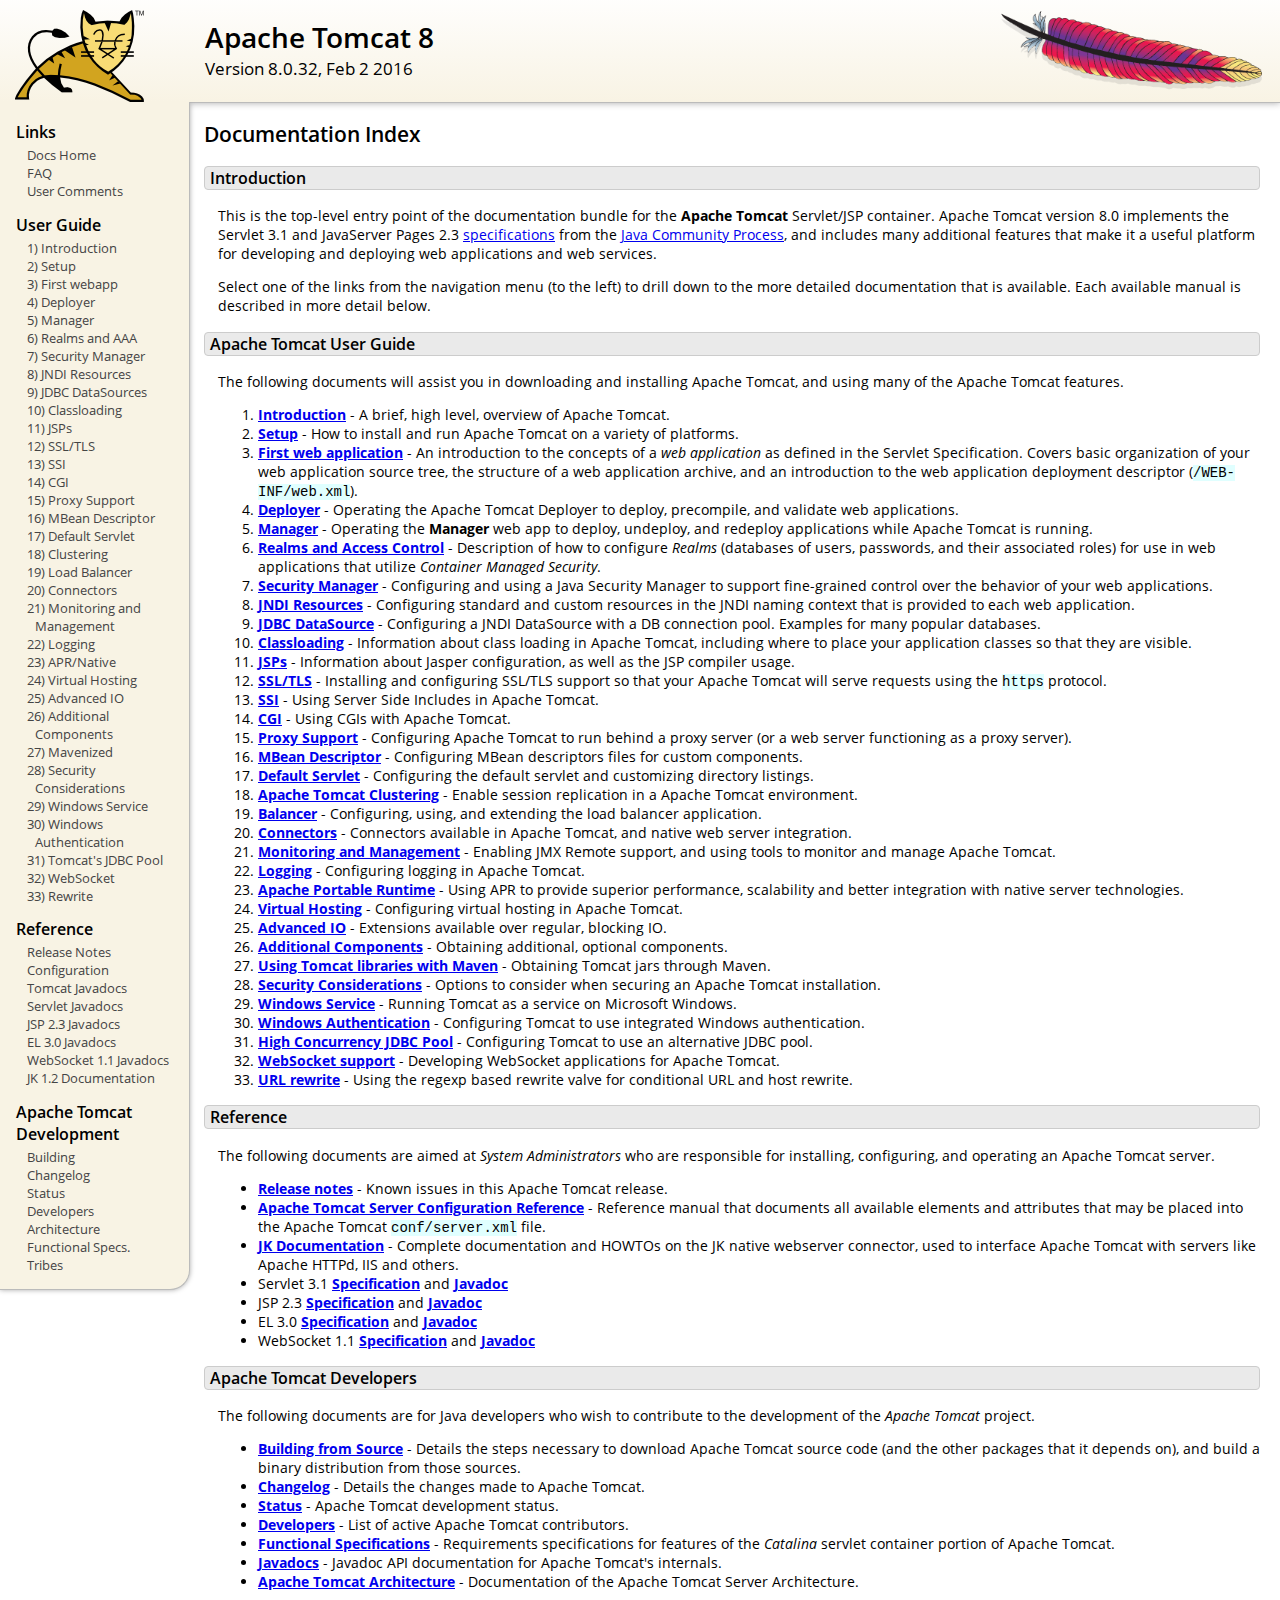
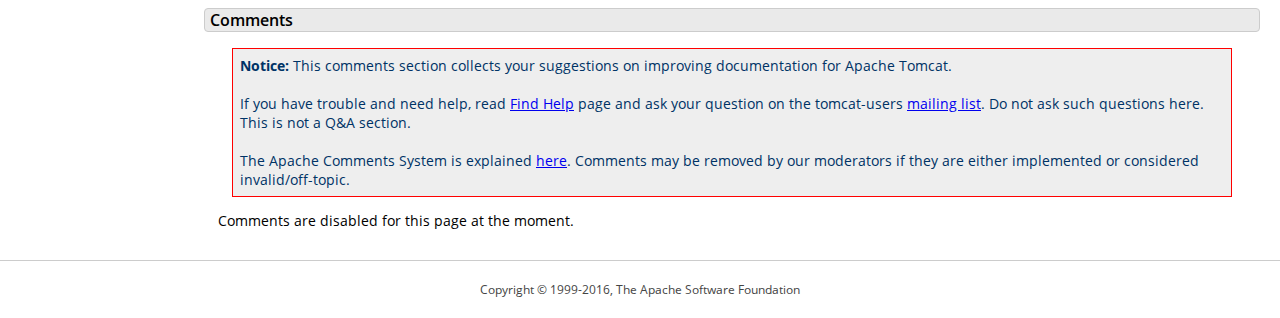
<file: webapps/docs/index.html>
<!DOCTYPE html SYSTEM "about:legacy-compat">
<html lang="en"><head><META http-equiv="Content-Type" content="text/html; charset=UTF-8"><link href="./images/docs-stylesheet.css" rel="stylesheet" type="text/css"><title>Apache Tomcat 8 (8.0.32) - Documentation Index</title><meta name="author" content="Craig R. McClanahan"><meta name="author" content="Remy Maucherat"><meta name="author" content="Yoav Shapira"><script type="application/javascript" data-comments-identifier="tomcat-8.0-doc/index">
    "use strict"; // Enable strict mode

    (function() {
      var thisScript = document.currentScript;
      if (!thisScript) { // Workaround for IE <= 11
        var scripts = document.getElementsByTagName("script");
        thisScript = scripts[scripts.length - 1];
      }
      document.addEventListener("DOMContentLoaded", (function() {
        var commentsDiv = document.getElementById("comments_thread");
        var commentsShortname = "tomcat";
        var commentsIdentifier = "http://tomcat.apache.org/" +
          thisScript.getAttribute("data-comments-identifier") + ".html";

        (function(w, d) {
          if (w.location.hostname.toLowerCase() == "tomcat.apache.org") {
            var s = d.createElement("script");
            s.type = "application/javascript";
            s.async = true;
            s.src = "https://comments.apache.org/show_comments.lua?site=" +
              encodeURIComponent(commentsShortname) +
              "&page=" + encodeURIComponent(commentsIdentifier);
            d.head.appendChild(s);
          } else {
            commentsDiv.appendChild(d.createTextNode("Comments are disabled for this page at the moment."));
          }
        })(window, document);
      }), false);
    })();
  </script></head><body><div id="wrapper"><header><div id="header"><div><div><div class="logo noPrint"><a href="http://tomcat.apache.org/"><img alt="Tomcat Home" src="./images/tomcat.png"></a></div><div style="height: 1px;"></div><div class="asfLogo noPrint"><a href="http://www.apache.org/" target="_blank"><img src="./images/asf-feather.png" alt="The Apache Software Foundation" style="width: 266px; height: 83px;"></a></div><h1>Apache Tomcat 8</h1><div class="versionInfo">
          Version 8.0.32,
          <time datetime="2016-02-02">Feb 2 2016</time></div><div style="height: 1px;"></div><div style="clear: left;"></div></div></div></div></header><div id="middle"><div><div id="mainLeft" class="noprint"><div><nav><div><h2>Links</h2><ul><li><a href="index.html">Docs Home</a></li><li><a href="http://wiki.apache.org/tomcat/FAQ">FAQ</a></li><li><a href="#comments_section">User Comments</a></li></ul></div><div><h2>User Guide</h2><ul><li><a href="introduction.html">1) Introduction</a></li><li><a href="setup.html">2) Setup</a></li><li><a href="appdev/index.html">3) First webapp</a></li><li><a href="deployer-howto.html">4) Deployer</a></li><li><a href="manager-howto.html">5) Manager</a></li><li><a href="realm-howto.html">6) Realms and AAA</a></li><li><a href="security-manager-howto.html">7) Security Manager</a></li><li><a href="jndi-resources-howto.html">8) JNDI Resources</a></li><li><a href="jndi-datasource-examples-howto.html">9) JDBC DataSources</a></li><li><a href="class-loader-howto.html">10) Classloading</a></li><li><a href="jasper-howto.html">11) JSPs</a></li><li><a href="ssl-howto.html">12) SSL/TLS</a></li><li><a href="ssi-howto.html">13) SSI</a></li><li><a href="cgi-howto.html">14) CGI</a></li><li><a href="proxy-howto.html">15) Proxy Support</a></li><li><a href="mbeans-descriptor-howto.html">16) MBean Descriptor</a></li><li><a href="default-servlet.html">17) Default Servlet</a></li><li><a href="cluster-howto.html">18) Clustering</a></li><li><a href="balancer-howto.html">19) Load Balancer</a></li><li><a href="connectors.html">20) Connectors</a></li><li><a href="monitoring.html">21) Monitoring and Management</a></li><li><a href="logging.html">22) Logging</a></li><li><a href="apr.html">23) APR/Native</a></li><li><a href="virtual-hosting-howto.html">24) Virtual Hosting</a></li><li><a href="aio.html">25) Advanced IO</a></li><li><a href="extras.html">26) Additional Components</a></li><li><a href="maven-jars.html">27) Mavenized</a></li><li><a href="security-howto.html">28) Security Considerations</a></li><li><a href="windows-service-howto.html">29) Windows Service</a></li><li><a href="windows-auth-howto.html">30) Windows Authentication</a></li><li><a href="jdbc-pool.html">31) Tomcat's JDBC Pool</a></li><li><a href="web-socket-howto.html">32) WebSocket</a></li><li><a href="rewrite.html">33) Rewrite</a></li></ul></div><div><h2>Reference</h2><ul><li><a href="RELEASE-NOTES.txt">Release Notes</a></li><li><a href="config/index.html">Configuration</a></li><li><a href="api/index.html">Tomcat Javadocs</a></li><li><a href="servletapi/index.html">Servlet Javadocs</a></li><li><a href="jspapi/index.html">JSP 2.3 Javadocs</a></li><li><a href="elapi/index.html">EL 3.0 Javadocs</a></li><li><a href="websocketapi/index.html">WebSocket 1.1 Javadocs</a></li><li><a href="http://tomcat.apache.org/connectors-doc/">JK 1.2 Documentation</a></li></ul></div><div><h2>Apache Tomcat Development</h2><ul><li><a href="building.html">Building</a></li><li><a href="changelog.html">Changelog</a></li><li><a href="http://wiki.apache.org/tomcat/TomcatVersions">Status</a></li><li><a href="developers.html">Developers</a></li><li><a href="architecture/index.html">Architecture</a></li><li><a href="funcspecs/index.html">Functional Specs.</a></li><li><a href="tribes/introduction.html">Tribes</a></li></ul></div></nav></div></div><div id="mainRight"><div id="content"><h2>Documentation Index</h2><h3 id="Introduction">Introduction</h3><div class="text">

<p>This is the top-level entry point of the documentation bundle for the
<strong>Apache Tomcat</strong> Servlet/JSP container.  Apache Tomcat version
8.0 implements the Servlet 3.1 and JavaServer Pages 2.3
<a href="http://wiki.apache.org/tomcat/Specifications">specifications</a> from the
<a href="http://www.jcp.org">Java Community Process</a>, and includes many
additional features that make it a useful platform for developing and deploying
web applications and web services.</p>

<p>Select one of the links from the navigation menu (to the left) to drill
down to the more detailed documentation that is available.  Each available
manual is described in more detail below.</p>

</div><h3 id="Apache_Tomcat_User_Guide">Apache Tomcat User Guide</h3><div class="text">

<p>The following documents will assist you in downloading and installing
Apache Tomcat, and using many of the Apache Tomcat features.</p>

<ol>
<li><a href="introduction.html"><strong>Introduction</strong></a> - A
    brief, high level, overview of Apache Tomcat.</li>
<li><a href="setup.html"><strong>Setup</strong></a> - How to install and run
    Apache Tomcat on a variety of platforms.</li>
<li><a href="appdev/index.html"><strong>First web application</strong></a>
    - An introduction to the concepts of a <em>web application</em> as defined
    in the Servlet Specification.  Covers basic organization of your web application
    source tree, the structure of a web application archive, and an
    introduction to the web application deployment descriptor
    (<code>/WEB-INF/web.xml</code>).</li>
<li><a href="deployer-howto.html"><strong>Deployer</strong></a> -
    Operating the Apache Tomcat Deployer to deploy, precompile, and validate web
    applications.</li>
<li><a href="manager-howto.html"><strong>Manager</strong></a> -
    Operating the <strong>Manager</strong> web app to deploy, undeploy, and
    redeploy applications while Apache Tomcat is running.</li>
<li><a href="realm-howto.html"><strong>Realms and Access Control</strong></a>
    - Description of how to configure <em>Realms</em> (databases of users,
    passwords, and their associated roles) for use in web applications that
    utilize <em>Container Managed Security</em>.</li>
<li><a href="security-manager-howto.html"><strong>Security Manager</strong></a>
    - Configuring and using a Java Security Manager to
    support fine-grained control over the behavior of your web applications.
    </li>
<li><a href="jndi-resources-howto.html"><strong>JNDI Resources</strong></a>
    - Configuring standard and custom resources in the JNDI naming context
    that is provided to each web application.</li>
<li><a href="jndi-datasource-examples-howto.html">
    <strong>JDBC DataSource</strong></a>
    - Configuring a JNDI DataSource with a DB connection pool.
    Examples for many popular databases.</li>
<li><a href="class-loader-howto.html"><strong>Classloading</strong></a>
    - Information about class loading in Apache Tomcat, including where to place
    your application classes so that they are visible.</li>
<li><a href="jasper-howto.html"><strong>JSPs</strong></a>
    - Information about Jasper configuration, as well as the JSP compiler
    usage.</li>
<li><a href="ssl-howto.html"><strong>SSL/TLS</strong></a> -
    Installing and configuring SSL/TLS support so that your Apache Tomcat will
    serve requests using the <code>https</code> protocol.</li>
<li><a href="ssi-howto.html"><strong>SSI</strong></a> -
    Using Server Side Includes in Apache Tomcat.</li>
<li><a href="cgi-howto.html"><strong>CGI</strong></a> -
    Using CGIs with Apache Tomcat.</li>
<li><a href="proxy-howto.html"><strong>Proxy Support</strong></a> -
    Configuring Apache Tomcat to run behind a proxy server (or a web server
    functioning as a proxy server).</li>
<li><a href="mbeans-descriptor-howto.html"><strong>MBean Descriptor</strong></a> -
    Configuring MBean descriptors files for custom components.</li>
<li><a href="default-servlet.html"><strong>Default Servlet</strong></a> -
    Configuring the default servlet and customizing directory listings.</li>
<li><a href="cluster-howto.html"><strong>Apache Tomcat Clustering</strong></a> -
    Enable session replication in a Apache Tomcat environment.</li>
<li><a href="balancer-howto.html"><strong>Balancer</strong></a> -
    Configuring, using, and extending the load balancer application.</li>
<li><a href="connectors.html"><strong>Connectors</strong></a> -
    Connectors available in Apache Tomcat, and native web server integration.</li>
<li><a href="monitoring.html"><strong>Monitoring and Management</strong></a> -
    Enabling JMX Remote support, and using tools to monitor and manage Apache Tomcat.</li>
<li><a href="logging.html"><strong>Logging</strong></a> -
    Configuring logging in Apache Tomcat.</li>
<li><a href="apr.html"><strong>Apache Portable Runtime</strong></a> -
    Using APR to provide superior performance, scalability and better
    integration with native server technologies.</li>
<li><a href="virtual-hosting-howto.html"><strong>Virtual Hosting</strong></a> -
    Configuring virtual hosting in Apache Tomcat.</li>
<li><a href="aio.html"><strong>Advanced IO</strong></a> -
    Extensions available over regular, blocking IO.</li>
<li><a href="extras.html"><strong>Additional Components</strong></a> -
    Obtaining additional, optional components.</li>
<li><a href="maven-jars.html"><strong>Using Tomcat libraries with Maven</strong></a> -
    Obtaining Tomcat jars through Maven.</li>
<li><a href="security-howto.html"><strong>Security Considerations</strong></a> -
    Options to consider when securing an Apache Tomcat installation.</li>
<li><a href="windows-service-howto.html"><strong>Windows Service</strong></a> -
    Running Tomcat as a service on Microsoft Windows.</li>
<li><a href="windows-auth-howto.html"><strong>Windows Authentication</strong></a> -
    Configuring Tomcat to use integrated Windows authentication.</li>
<li><a href="jdbc-pool.html"><strong>High Concurrency JDBC Pool</strong></a> -
    Configuring Tomcat to use an alternative JDBC pool.</li>
<li><a href="web-socket-howto.html"><strong>WebSocket support</strong></a> -
    Developing WebSocket applications for Apache Tomcat.</li>
<li><a href="rewrite.html"><strong>URL rewrite</strong></a> -
    Using the regexp based rewrite valve for conditional URL and host rewrite.</li>

</ol>

</div><h3 id="Reference">Reference</h3><div class="text">

<p>The following documents are aimed at <em>System Administrators</em> who
are responsible for installing, configuring, and operating an Apache Tomcat server.
</p>
<ul>
<li><a href="RELEASE-NOTES.txt"><strong>Release notes</strong></a>
    - Known issues in this Apache Tomcat release.
    </li>
<li><a href="config/index.html"><strong>Apache Tomcat Server Configuration Reference</strong></a>
    - Reference manual that documents all available elements and attributes
      that may be placed into the Apache Tomcat <code>conf/server.xml</code> file.
    </li>
<li><a href="http://tomcat.apache.org/connectors-doc/index.html"><strong>JK Documentation</strong></a>
    - Complete documentation and HOWTOs on the JK native webserver connector,
      used to interface Apache Tomcat with servers like Apache HTTPd, IIS
      and others.</li>
<li>Servlet 3.1
    <a href="http://jcp.org/aboutJava/communityprocess/final/jsr340/index.html">
    <strong>Specification</strong></a> and
    <a href="http://docs.oracle.com/javaee/7/api/javax/servlet/package-summary.html">
    <strong>Javadoc</strong></a>
    </li>
<li>JSP 2.3
    <a href="http://jcp.org/aboutJava/communityprocess/mrel/jsr245/index2.html">
    <strong>Specification</strong></a> and
    <a href="http://docs.oracle.com/javaee/7/api/javax/servlet/jsp/package-summary.html">
    <strong>Javadoc</strong></a>
    </li>
<li>EL 3.0
    <a href="http://jcp.org/aboutJava/communityprocess/final/jsr341/index.html">
    <strong>Specification</strong></a> and
    <a href="http://docs.oracle.com/javaee/7/api/javax/el/package-summary.html">
    <strong>Javadoc</strong></a>
    </li>
<li>WebSocket 1.1
    <a href="https://jcp.org/aboutJava/communityprocess/mrel/jsr356/index.html">
    <strong>Specification</strong></a> and
    <a href="http://docs.oracle.com/javaee/7/api/javax/websocket/package-summary.html">
    <strong>Javadoc</strong></a>
    </li>
</ul>

</div><h3 id="Apache_Tomcat_Developers">Apache Tomcat Developers</h3><div class="text">

<p>The following documents are for Java developers who wish to contribute to
the development of the <em>Apache Tomcat</em> project.</p>
<ul>
<li><a href="building.html"><strong>Building from Source</strong></a> -
    Details the steps necessary to download Apache Tomcat source code (and the
    other packages that it depends on), and build a binary distribution from
    those sources.
    </li>
<li><a href="changelog.html"><strong>Changelog</strong></a> - Details the
    changes made to Apache Tomcat.
    </li>
<li><a href="http://wiki.apache.org/tomcat/TomcatVersions"><strong>Status</strong></a> -
    Apache Tomcat development status.
    </li>
<li><a href="developers.html"><strong>Developers</strong></a> - List of active
    Apache Tomcat contributors.
    </li>
<li><a href="funcspecs/index.html"><strong>Functional Specifications</strong></a>
    - Requirements specifications for features of the <em>Catalina</em> servlet
    container portion of Apache Tomcat.</li>
<li><a href="api/index.html"><strong>Javadocs</strong></a>
    - Javadoc API documentation for Apache Tomcat's internals.</li>
<li><a href="architecture/index.html"><strong>Apache Tomcat Architecture</strong></a>
    - Documentation of the Apache Tomcat Server Architecture.</li>
</ul>

</div><div class="noprint"><h3 id="comments_section">
                  Comments
                </h3><div class="text"><p class="notice"><strong>Notice: </strong>This comments section collects your suggestions
                    on improving documentation for Apache Tomcat.<br><br>
                    If you have trouble and need help, read
                    <a href="http://tomcat.apache.org/findhelp.html">Find Help</a> page
                    and ask your question on the tomcat-users
                    <a href="http://tomcat.apache.org/lists.html">mailing list</a>.
                    Do not ask such questions here. This is not a Q&amp;A section.<br><br>
                    The Apache Comments System is explained <a href="./comments.html">here</a>.
                    Comments may be removed by our moderators if they are either
                    implemented or considered invalid/off-topic.
                  </p><div id="comments_thread"></div></div></div></div></div></div></div><footer><div id="footer">
    Copyright &copy; 1999-2016, The Apache Software Foundation
  </div></footer></div></body></html>
</file>
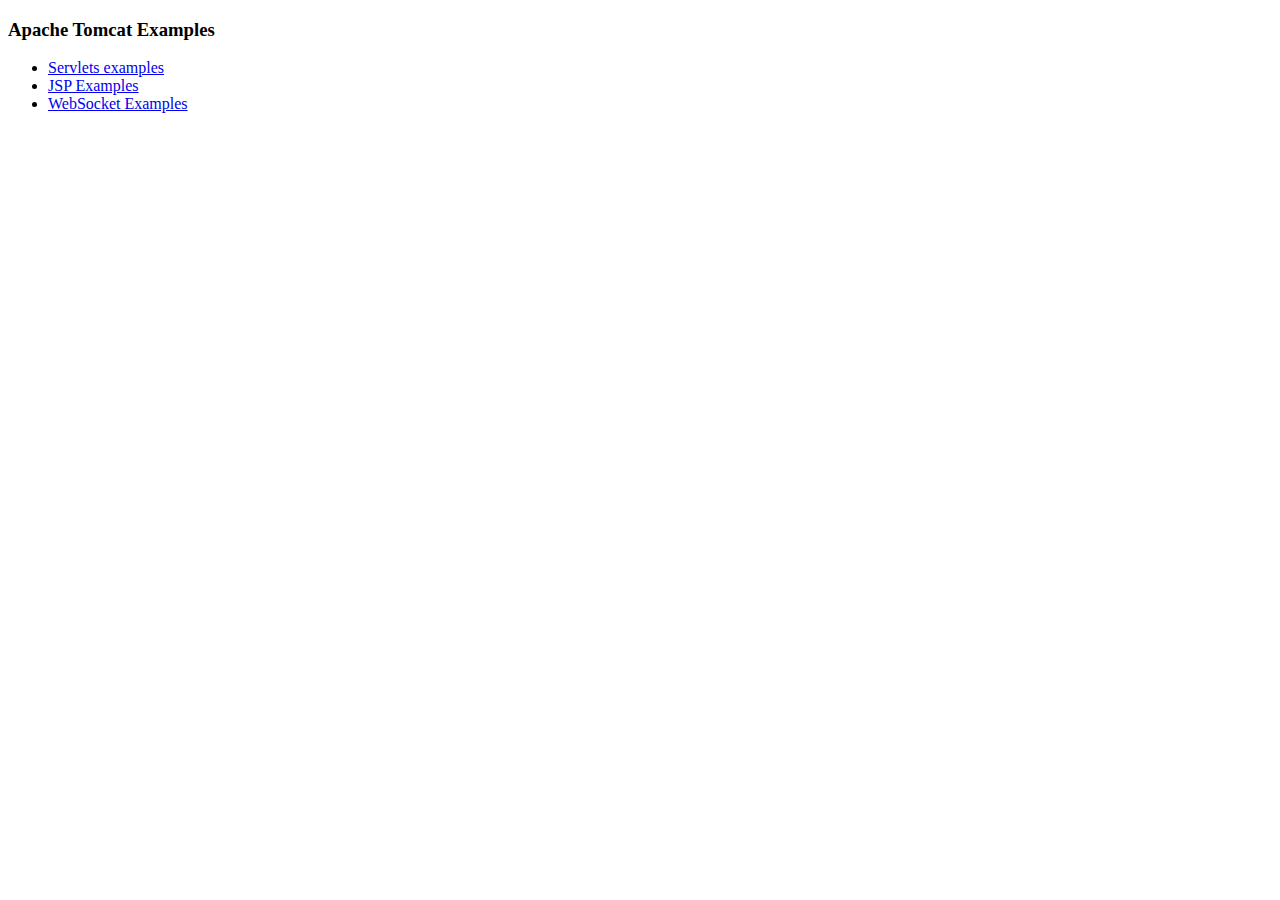
<file: webapps/examples/index.html>
<!--
  Licensed to the Apache Software Foundation (ASF) under one or more
  contributor license agreements.  See the NOTICE file distributed with
  this work for additional information regarding copyright ownership.
  The ASF licenses this file to You under the Apache License, Version 2.0
  (the "License"); you may not use this file except in compliance with
  the License.  You may obtain a copy of the License at

      http://www.apache.org/licenses/LICENSE-2.0

  Unless required by applicable law or agreed to in writing, software
  distributed under the License is distributed on an "AS IS" BASIS,
  WITHOUT WARRANTIES OR CONDITIONS OF ANY KIND, either express or implied.
  See the License for the specific language governing permissions and
  limitations under the License.
-->
<!DOCTYPE HTML><html lang="en"><head>
<meta charset="UTF-8">
<title>Apache Tomcat Examples</title>
</head>
<body>
<p>
<h3>Apache Tomcat Examples</H3>
<p></p>
<ul>
<li><a href="servlets">Servlets examples</a></li>
<li><a href="jsp">JSP Examples</a></li>
<li><a href="websocket/index.xhtml">WebSocket Examples</a></li>
</ul>
</body></html>
</file>
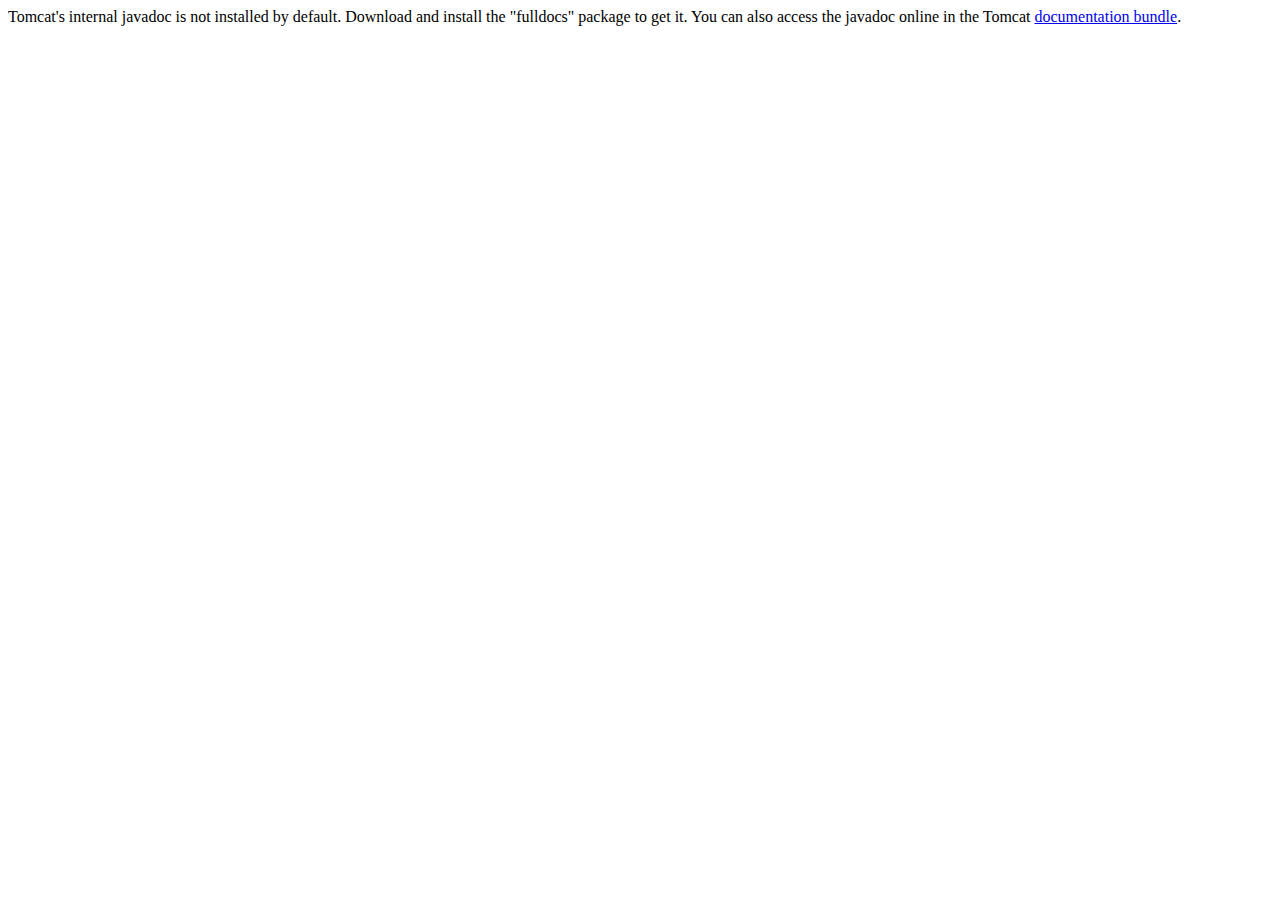
<file: webapps/docs/api/index.html>
<!--
  Licensed to the Apache Software Foundation (ASF) under one or more
  contributor license agreements.  See the NOTICE file distributed with
  this work for additional information regarding copyright ownership.
  The ASF licenses this file to You under the Apache License, Version 2.0
  (the "License"); you may not use this file except in compliance with
  the License.  You may obtain a copy of the License at

      http://www.apache.org/licenses/LICENSE-2.0

  Unless required by applicable law or agreed to in writing, software
  distributed under the License is distributed on an "AS IS" BASIS,
  WITHOUT WARRANTIES OR CONDITIONS OF ANY KIND, either express or implied.
  See the License for the specific language governing permissions and
  limitations under the License.
-->
<!DOCTYPE html>
<html>
    <head>
    <meta charset="UTF-8" />
    <title>API docs</title>
</head>

<body>

Tomcat's internal javadoc is not installed by default. Download and install
the "fulldocs" package to get it.

You can also access the javadoc online in the Tomcat
<a href="http://tomcat.apache.org/tomcat-8.0-doc/">
documentation bundle</a>.

</body>
</html>
</file>
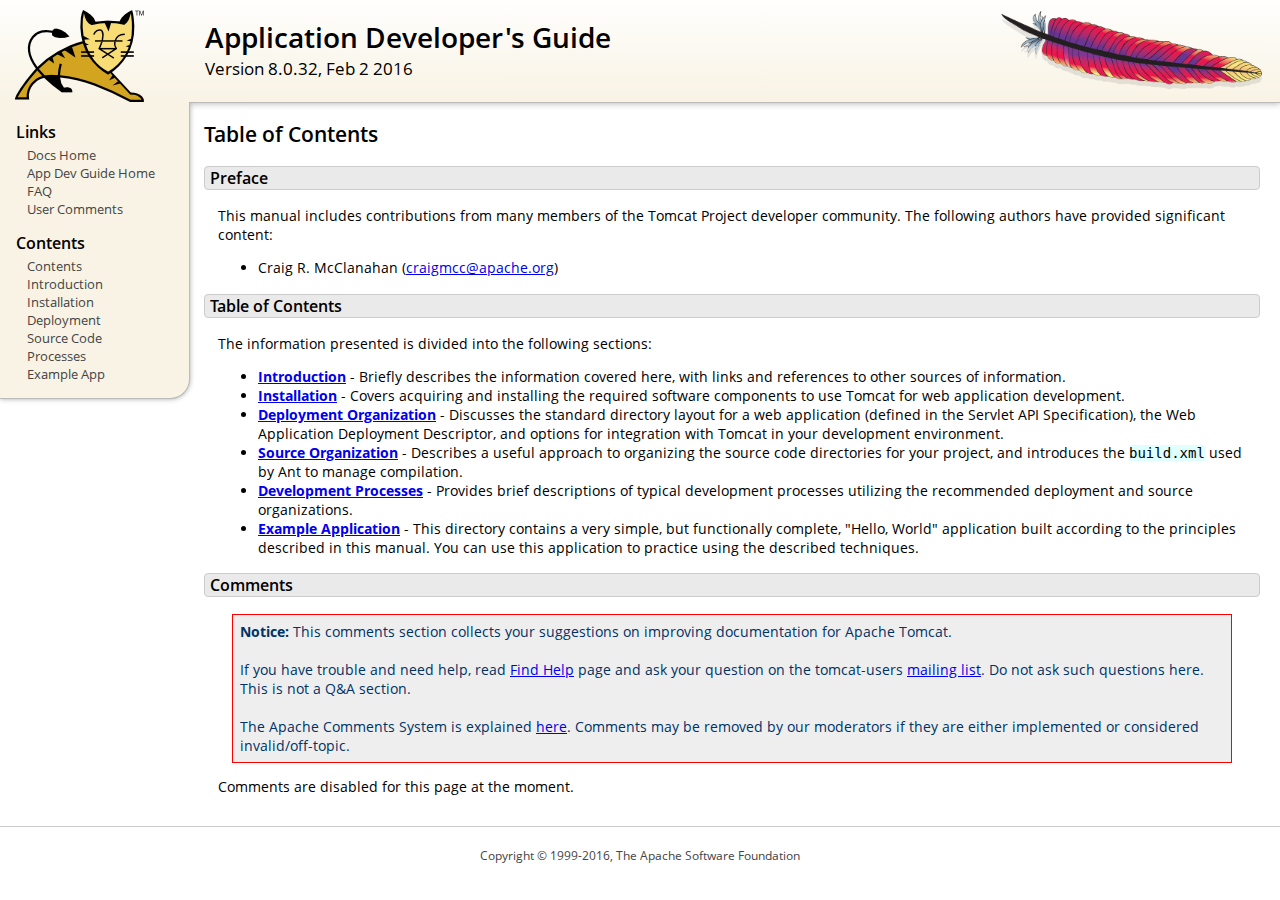
<file: webapps/docs/appdev/index.html>
<!DOCTYPE html SYSTEM "about:legacy-compat">
<html lang="en"><head><META http-equiv="Content-Type" content="text/html; charset=UTF-8"><link href="../images/docs-stylesheet.css" rel="stylesheet" type="text/css"><title>Application Developer's Guide (8.0.32) - Table of Contents</title><meta name="author" content="Craig R. McClanahan"><script type="application/javascript" data-comments-identifier="tomcat-8.0-doc/appdev/index">
    "use strict"; // Enable strict mode

    (function() {
      var thisScript = document.currentScript;
      if (!thisScript) { // Workaround for IE <= 11
        var scripts = document.getElementsByTagName("script");
        thisScript = scripts[scripts.length - 1];
      }
      document.addEventListener("DOMContentLoaded", (function() {
        var commentsDiv = document.getElementById("comments_thread");
        var commentsShortname = "tomcat";
        var commentsIdentifier = "http://tomcat.apache.org/" +
          thisScript.getAttribute("data-comments-identifier") + ".html";

        (function(w, d) {
          if (w.location.hostname.toLowerCase() == "tomcat.apache.org") {
            var s = d.createElement("script");
            s.type = "application/javascript";
            s.async = true;
            s.src = "https://comments.apache.org/show_comments.lua?site=" +
              encodeURIComponent(commentsShortname) +
              "&page=" + encodeURIComponent(commentsIdentifier);
            d.head.appendChild(s);
          } else {
            commentsDiv.appendChild(d.createTextNode("Comments are disabled for this page at the moment."));
          }
        })(window, document);
      }), false);
    })();
  </script></head><body><div id="wrapper"><header><div id="header"><div><div><div class="logo noPrint"><a href="http://tomcat.apache.org/"><img alt="Tomcat Home" src="../images/tomcat.png"></a></div><div style="height: 1px;"></div><div class="asfLogo noPrint"><a href="http://www.apache.org/" target="_blank"><img src="../images/asf-feather.png" alt="The Apache Software Foundation" style="width: 266px; height: 83px;"></a></div><h1>Application Developer's Guide</h1><div class="versionInfo">
          Version 8.0.32,
          <time datetime="2016-02-02">Feb 2 2016</time></div><div style="height: 1px;"></div><div style="clear: left;"></div></div></div></div></header><div id="middle"><div><div id="mainLeft" class="noprint"><div><nav><div><h2>Links</h2><ul><li><a href="../index.html">Docs Home</a></li><li><a href="index.html">App Dev Guide Home</a></li><li><a href="http://wiki.apache.org/tomcat/FAQ">FAQ</a></li><li><a href="#comments_section">User Comments</a></li></ul></div><div><h2>Contents</h2><ul><li><a href="index.html">Contents</a></li><li><a href="introduction.html">Introduction</a></li><li><a href="installation.html">Installation</a></li><li><a href="deployment.html">Deployment</a></li><li><a href="source.html">Source Code</a></li><li><a href="processes.html">Processes</a></li><li><a href="sample/">Example App</a></li></ul></div></nav></div></div><div id="mainRight"><div id="content"><h2>Table of Contents</h2><h3 id="Preface">Preface</h3><div class="text">

<p>This manual includes contributions from many members of the Tomcat Project
developer community.  The following authors have provided significant content:
</p>
<ul>
<li>Craig R. McClanahan
    (<a href="mailto:craigmcc@apache.org">craigmcc@apache.org</a>)</li>
</ul>

</div><h3 id="Table_of_Contents">Table of Contents</h3><div class="text">

<p>The information presented is divided into the following sections:</p>
<ul>
<li><a href="introduction.html"><strong>Introduction</strong></a> -
    Briefly describes the information covered here, with
    links and references to other sources of information.</li>
<li><a href="installation.html"><strong>Installation</strong></a> -
    Covers acquiring and installing the required software
    components to use Tomcat for web application development.</li>
<li><a href="deployment.html"><strong>Deployment Organization</strong></a> -
    Discusses the standard directory layout for a web application
    (defined in the Servlet API Specification), the Web Application
    Deployment Descriptor, and options for integration with Tomcat
    in your development environment.</li>
<li><a href="source.html"><strong>Source Organization</strong></a> -
    Describes a useful approach to organizing the source code
    directories for your project, and introduces the
    <code>build.xml</code> used by Ant to manage compilation.</li>
<li><a href="processes.html"><strong>Development Processes</strong></a> -
    Provides brief descriptions of typical development processes
    utilizing the recommended deployment and source organizations.</li>
<li><a href="sample/" target="_blank"><strong>Example Application</strong></a> -
    This directory contains a very simple, but functionally complete,
    "Hello, World" application built according to the principles
    described in this manual.  You can use this application to
    practice using the described techniques.</li>
</ul>

</div><div class="noprint"><h3 id="comments_section">
                  Comments
                </h3><div class="text"><p class="notice"><strong>Notice: </strong>This comments section collects your suggestions
                    on improving documentation for Apache Tomcat.<br><br>
                    If you have trouble and need help, read
                    <a href="http://tomcat.apache.org/findhelp.html">Find Help</a> page
                    and ask your question on the tomcat-users
                    <a href="http://tomcat.apache.org/lists.html">mailing list</a>.
                    Do not ask such questions here. This is not a Q&amp;A section.<br><br>
                    The Apache Comments System is explained <a href="../comments.html">here</a>.
                    Comments may be removed by our moderators if they are either
                    implemented or considered invalid/off-topic.
                  </p><div id="comments_thread"></div></div></div></div></div></div></div><footer><div id="footer">
    Copyright &copy; 1999-2016, The Apache Software Foundation
  </div></footer></div></body></html>
</file>
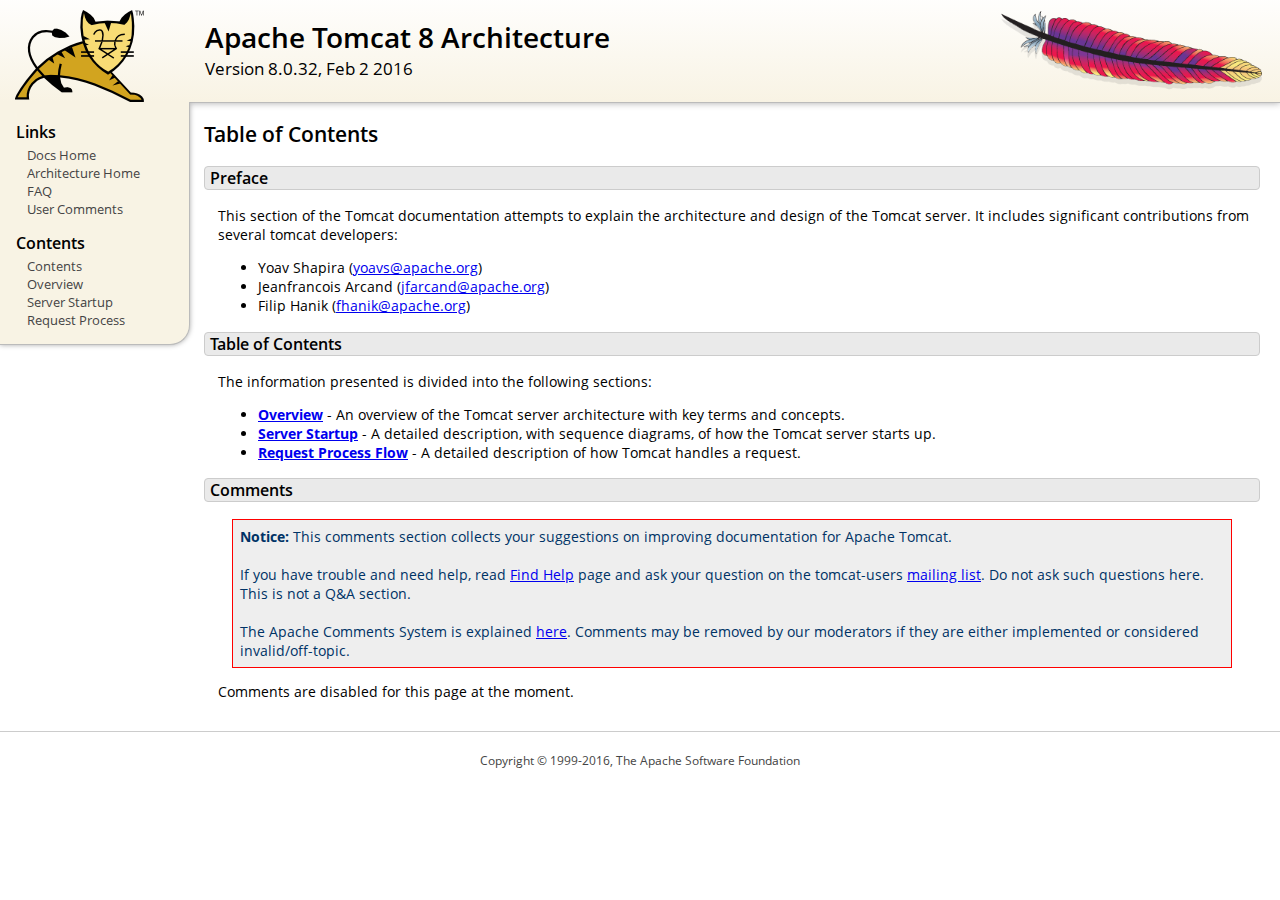
<file: webapps/docs/architecture/index.html>
<!DOCTYPE html SYSTEM "about:legacy-compat">
<html lang="en"><head><META http-equiv="Content-Type" content="text/html; charset=UTF-8"><link href="../images/docs-stylesheet.css" rel="stylesheet" type="text/css"><title>Apache Tomcat 8 Architecture (8.0.32) - Table of Contents</title><meta name="author" content="Yoav Shapira"><script type="application/javascript" data-comments-identifier="tomcat-8.0-doc/architecture/index">
    "use strict"; // Enable strict mode

    (function() {
      var thisScript = document.currentScript;
      if (!thisScript) { // Workaround for IE <= 11
        var scripts = document.getElementsByTagName("script");
        thisScript = scripts[scripts.length - 1];
      }
      document.addEventListener("DOMContentLoaded", (function() {
        var commentsDiv = document.getElementById("comments_thread");
        var commentsShortname = "tomcat";
        var commentsIdentifier = "http://tomcat.apache.org/" +
          thisScript.getAttribute("data-comments-identifier") + ".html";

        (function(w, d) {
          if (w.location.hostname.toLowerCase() == "tomcat.apache.org") {
            var s = d.createElement("script");
            s.type = "application/javascript";
            s.async = true;
            s.src = "https://comments.apache.org/show_comments.lua?site=" +
              encodeURIComponent(commentsShortname) +
              "&page=" + encodeURIComponent(commentsIdentifier);
            d.head.appendChild(s);
          } else {
            commentsDiv.appendChild(d.createTextNode("Comments are disabled for this page at the moment."));
          }
        })(window, document);
      }), false);
    })();
  </script></head><body><div id="wrapper"><header><div id="header"><div><div><div class="logo noPrint"><a href="http://tomcat.apache.org/"><img alt="Tomcat Home" src="../images/tomcat.png"></a></div><div style="height: 1px;"></div><div class="asfLogo noPrint"><a href="http://www.apache.org/" target="_blank"><img src="../images/asf-feather.png" alt="The Apache Software Foundation" style="width: 266px; height: 83px;"></a></div><h1>Apache Tomcat 8 Architecture</h1><div class="versionInfo">
          Version 8.0.32,
          <time datetime="2016-02-02">Feb 2 2016</time></div><div style="height: 1px;"></div><div style="clear: left;"></div></div></div></div></header><div id="middle"><div><div id="mainLeft" class="noprint"><div><nav><div><h2>Links</h2><ul><li><a href="../index.html">Docs Home</a></li><li><a href="index.html">Architecture Home</a></li><li><a href="http://wiki.apache.org/tomcat/FAQ">FAQ</a></li><li><a href="#comments_section">User Comments</a></li></ul></div><div><h2>Contents</h2><ul><li><a href="index.html">Contents</a></li><li><a href="overview.html">Overview</a></li><li><a href="startup.html">Server Startup</a></li><li><a href="requestProcess.html">Request Process</a></li></ul></div></nav></div></div><div id="mainRight"><div id="content"><h2>Table of Contents</h2><h3 id="Preface">Preface</h3><div class="text">

<p>This section of the Tomcat documentation attempts to explain
the architecture and design of the Tomcat server.  It includes significant
contributions from several tomcat developers:
</p>
<ul>
<li>Yoav Shapira
    (<a href="mailto:yoavs@apache.org">yoavs@apache.org</a>)</li>
<li>Jeanfrancois Arcand
    (<a href="mailto:jfarcand@apache.org">jfarcand@apache.org</a>)</li>
<li>Filip Hanik
    (<a href="mailto:fhanik@apache.org">fhanik@apache.org</a>)</li>
</ul>

</div><h3 id="Table_of_Contents">Table of Contents</h3><div class="text">

<p>The information presented is divided into the following sections:</p>
<ul>
<li><a href="overview.html"><strong>Overview</strong></a> -
    An overview of the Tomcat server architecture with key terms
    and concepts.</li>
<li><a href="startup.html"><strong>Server Startup</strong></a> -
    A detailed description, with sequence diagrams, of how the Tomcat
    server starts up.</li>
<li><a href="requestProcess.html"><strong>Request Process Flow</strong></a> -
    A detailed description of how Tomcat handles a request.</li>
</ul>

</div><div class="noprint"><h3 id="comments_section">
                  Comments
                </h3><div class="text"><p class="notice"><strong>Notice: </strong>This comments section collects your suggestions
                    on improving documentation for Apache Tomcat.<br><br>
                    If you have trouble and need help, read
                    <a href="http://tomcat.apache.org/findhelp.html">Find Help</a> page
                    and ask your question on the tomcat-users
                    <a href="http://tomcat.apache.org/lists.html">mailing list</a>.
                    Do not ask such questions here. This is not a Q&amp;A section.<br><br>
                    The Apache Comments System is explained <a href="../comments.html">here</a>.
                    Comments may be removed by our moderators if they are either
                    implemented or considered invalid/off-topic.
                  </p><div id="comments_thread"></div></div></div></div></div></div></div><footer><div id="footer">
    Copyright &copy; 1999-2016, The Apache Software Foundation
  </div></footer></div></body></html>
</file>
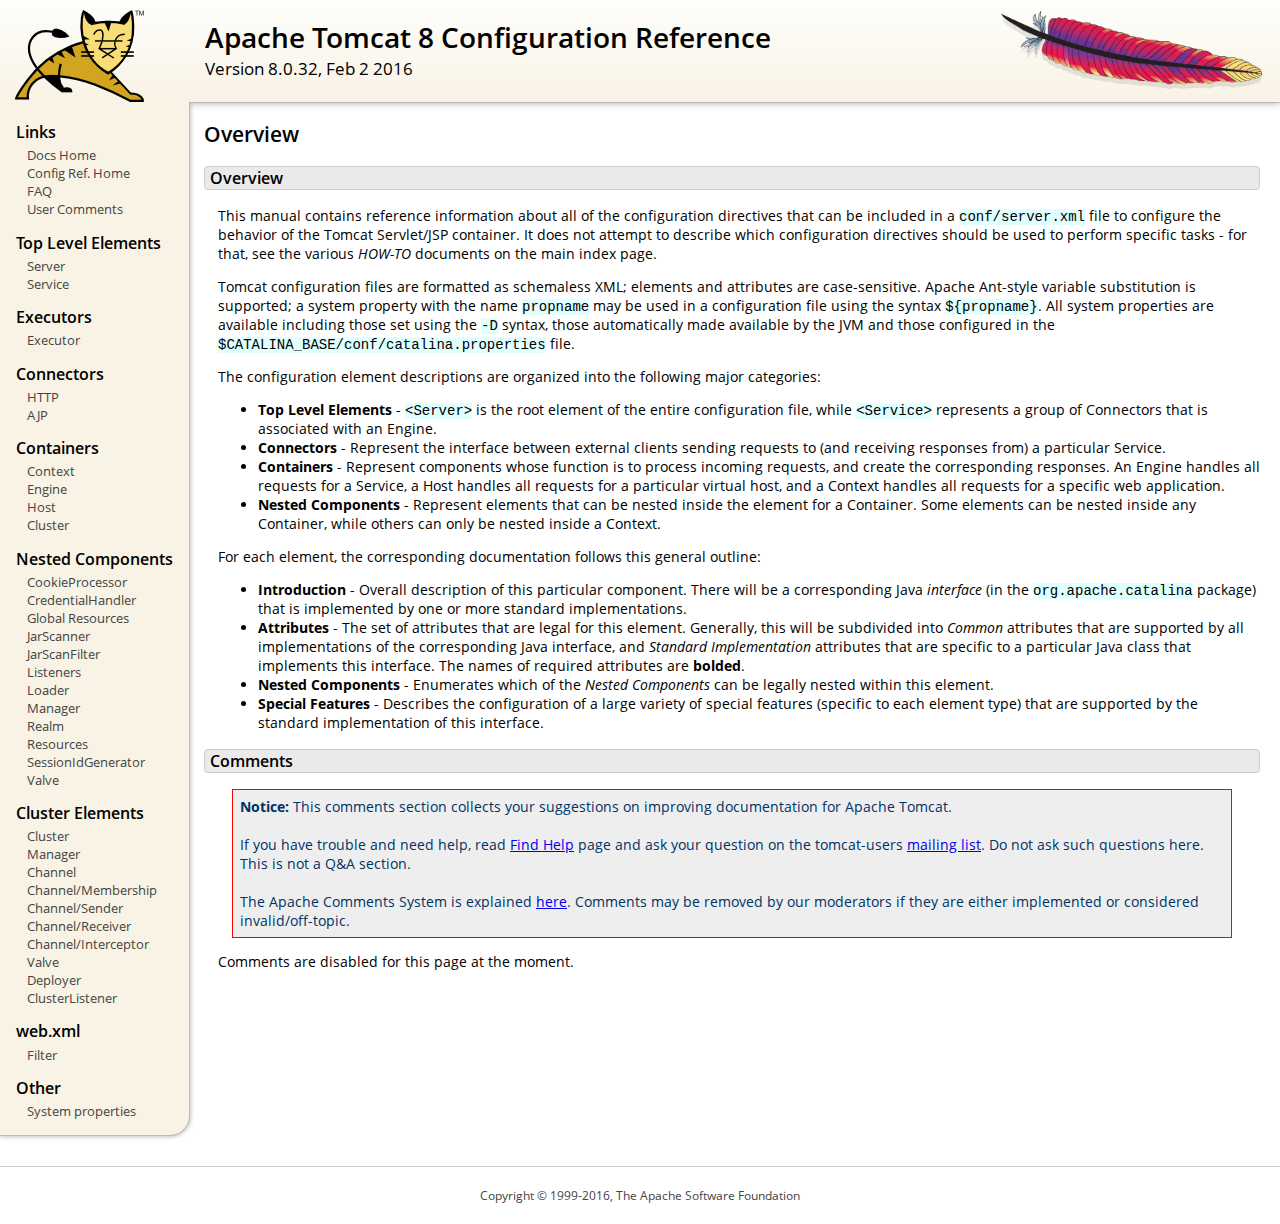
<file: webapps/docs/config/index.html>
<!DOCTYPE html SYSTEM "about:legacy-compat">
<html lang="en"><head><META http-equiv="Content-Type" content="text/html; charset=UTF-8"><link href="../images/docs-stylesheet.css" rel="stylesheet" type="text/css"><title>Apache Tomcat 8 Configuration Reference (8.0.32) - Overview</title><meta name="author" content="Craig R. McClanahan"><script type="application/javascript" data-comments-identifier="tomcat-8.0-doc/config/index">
    "use strict"; // Enable strict mode

    (function() {
      var thisScript = document.currentScript;
      if (!thisScript) { // Workaround for IE <= 11
        var scripts = document.getElementsByTagName("script");
        thisScript = scripts[scripts.length - 1];
      }
      document.addEventListener("DOMContentLoaded", (function() {
        var commentsDiv = document.getElementById("comments_thread");
        var commentsShortname = "tomcat";
        var commentsIdentifier = "http://tomcat.apache.org/" +
          thisScript.getAttribute("data-comments-identifier") + ".html";

        (function(w, d) {
          if (w.location.hostname.toLowerCase() == "tomcat.apache.org") {
            var s = d.createElement("script");
            s.type = "application/javascript";
            s.async = true;
            s.src = "https://comments.apache.org/show_comments.lua?site=" +
              encodeURIComponent(commentsShortname) +
              "&page=" + encodeURIComponent(commentsIdentifier);
            d.head.appendChild(s);
          } else {
            commentsDiv.appendChild(d.createTextNode("Comments are disabled for this page at the moment."));
          }
        })(window, document);
      }), false);
    })();
  </script></head><body><div id="wrapper"><header><div id="header"><div><div><div class="logo noPrint"><a href="http://tomcat.apache.org/"><img alt="Tomcat Home" src="../images/tomcat.png"></a></div><div style="height: 1px;"></div><div class="asfLogo noPrint"><a href="http://www.apache.org/" target="_blank"><img src="../images/asf-feather.png" alt="The Apache Software Foundation" style="width: 266px; height: 83px;"></a></div><h1>Apache Tomcat 8 Configuration Reference</h1><div class="versionInfo">
          Version 8.0.32,
          <time datetime="2016-02-02">Feb 2 2016</time></div><div style="height: 1px;"></div><div style="clear: left;"></div></div></div></div></header><div id="middle"><div><div id="mainLeft" class="noprint"><div><nav><div><h2>Links</h2><ul><li><a href="../index.html">Docs Home</a></li><li><a href="index.html">Config Ref. Home</a></li><li><a href="http://wiki.apache.org/tomcat/FAQ">FAQ</a></li><li><a href="#comments_section">User Comments</a></li></ul></div><div><h2>Top Level Elements</h2><ul><li><a href="server.html">Server</a></li><li><a href="service.html">Service</a></li></ul></div><div><h2>Executors</h2><ul><li><a href="executor.html">Executor</a></li></ul></div><div><h2>Connectors</h2><ul><li><a href="http.html">HTTP</a></li><li><a href="ajp.html">AJP</a></li></ul></div><div><h2>Containers</h2><ul><li><a href="context.html">Context</a></li><li><a href="engine.html">Engine</a></li><li><a href="host.html">Host</a></li><li><a href="cluster.html">Cluster</a></li></ul></div><div><h2>Nested Components</h2><ul><li><a href="cookie-processor.html">CookieProcessor</a></li><li><a href="credentialhandler.html">CredentialHandler</a></li><li><a href="globalresources.html">Global Resources</a></li><li><a href="jar-scanner.html">JarScanner</a></li><li><a href="jar-scan-filter.html">JarScanFilter</a></li><li><a href="listeners.html">Listeners</a></li><li><a href="loader.html">Loader</a></li><li><a href="manager.html">Manager</a></li><li><a href="realm.html">Realm</a></li><li><a href="resources.html">Resources</a></li><li><a href="sessionidgenerator.html">SessionIdGenerator</a></li><li><a href="valve.html">Valve</a></li></ul></div><div><h2>Cluster Elements</h2><ul><li><a href="cluster.html">Cluster</a></li><li><a href="cluster-manager.html">Manager</a></li><li><a href="cluster-channel.html">Channel</a></li><li><a href="cluster-membership.html">Channel/Membership</a></li><li><a href="cluster-sender.html">Channel/Sender</a></li><li><a href="cluster-receiver.html">Channel/Receiver</a></li><li><a href="cluster-interceptor.html">Channel/Interceptor</a></li><li><a href="cluster-valve.html">Valve</a></li><li><a href="cluster-deployer.html">Deployer</a></li><li><a href="cluster-listener.html">ClusterListener</a></li></ul></div><div><h2>web.xml</h2><ul><li><a href="filter.html">Filter</a></li></ul></div><div><h2>Other</h2><ul><li><a href="systemprops.html">System properties</a></li></ul></div></nav></div></div><div id="mainRight"><div id="content"><h2>Overview</h2><h3 id="Overview">Overview</h3><div class="text">

<p>This manual contains reference information about all of the configuration
directives that can be included in a <code>conf/server.xml</code> file to
configure the behavior of the Tomcat Servlet/JSP container.  It does not
attempt to describe which configuration directives should be used to perform
specific tasks - for that, see the various <em>HOW-TO</em> documents on the
main index page.</p>

<p>Tomcat configuration files are formatted as schemaless XML; elements and
attributes are case-sensitive. Apache Ant-style variable substitution
is supported; a system property with the name <code>propname</code> may be
used in a configuration file using the syntax <code>${propname}</code>. All
system properties are available including those set using the <code>-D</code>
syntax, those automatically made available by the JVM and those configured in
the <code>$CATALINA_BASE/conf/catalina.properties</code> file.
</p>

<p>The configuration element descriptions are organized into the following
major categories:</p>
<ul>
<li><strong>Top Level Elements</strong> - <code>&lt;Server&gt;</code> is the
    root element of the entire configuration file, while
    <code>&lt;Service&gt;</code> represents a group of Connectors that is
    associated with an Engine.</li>
<li><strong>Connectors</strong> - Represent the interface between external
    clients sending requests to (and receiving responses from) a particular
    Service.</li>
<li><strong>Containers</strong> - Represent components whose function is to
    process incoming requests, and create the corresponding responses.
    An Engine handles all requests for a Service, a Host handles all requests
    for a particular virtual host, and a Context handles all requests for a
    specific web application.</li>
<li><strong>Nested Components</strong> - Represent elements that can be
    nested inside the element for a Container.  Some elements can be nested
    inside any Container, while others can only be nested inside a
    Context.</li>
</ul>

<p>For each element, the corresponding documentation follows this general
outline:</p>
<ul>
<li><strong>Introduction</strong> - Overall description of this particular
    component.  There will be a corresponding Java <em>interface</em> (in
    the <code>org.apache.catalina</code> package) that is implemented by one
    or more standard implementations.</li>
<li><strong>Attributes</strong> - The set of attributes that are legal for
    this element.  Generally, this will be subdivided into <em>Common</em>
    attributes that are supported by all implementations of the corresponding
    Java interface, and <em>Standard Implementation</em> attributes that are
    specific to a particular Java class that implements this interface.
    The names of required attributes are <strong>bolded</strong>.</li>
<li><strong>Nested Components</strong> - Enumerates which of the <em>Nested
    Components</em> can be legally nested within this element.</li>
<li><strong>Special Features</strong> - Describes the configuration of a large
    variety of special features (specific to each element type) that are
    supported by the standard implementation of this interface.</li>
</ul>

</div><div class="noprint"><h3 id="comments_section">
                  Comments
                </h3><div class="text"><p class="notice"><strong>Notice: </strong>This comments section collects your suggestions
                    on improving documentation for Apache Tomcat.<br><br>
                    If you have trouble and need help, read
                    <a href="http://tomcat.apache.org/findhelp.html">Find Help</a> page
                    and ask your question on the tomcat-users
                    <a href="http://tomcat.apache.org/lists.html">mailing list</a>.
                    Do not ask such questions here. This is not a Q&amp;A section.<br><br>
                    The Apache Comments System is explained <a href="../comments.html">here</a>.
                    Comments may be removed by our moderators if they are either
                    implemented or considered invalid/off-topic.
                  </p><div id="comments_thread"></div></div></div></div></div></div></div><footer><div id="footer">
    Copyright &copy; 1999-2016, The Apache Software Foundation
  </div></footer></div></body></html>
</file>
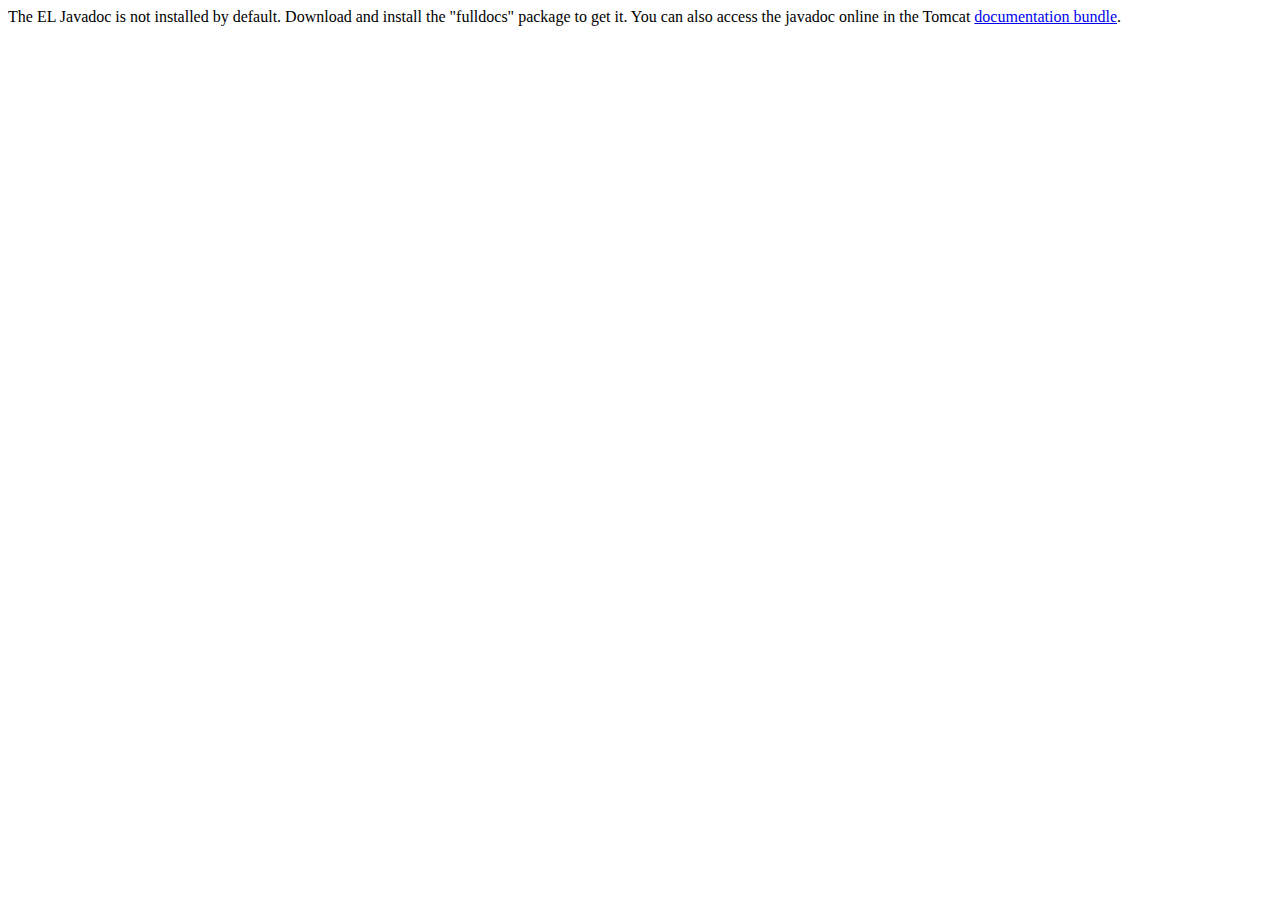
<file: webapps/docs/elapi/index.html>
<!--
  Licensed to the Apache Software Foundation (ASF) under one or more
  contributor license agreements.  See the NOTICE file distributed with
  this work for additional information regarding copyright ownership.
  The ASF licenses this file to You under the Apache License, Version 2.0
  (the "License"); you may not use this file except in compliance with
  the License.  You may obtain a copy of the License at

      http://www.apache.org/licenses/LICENSE-2.0

  Unless required by applicable law or agreed to in writing, software
  distributed under the License is distributed on an "AS IS" BASIS,
  WITHOUT WARRANTIES OR CONDITIONS OF ANY KIND, either express or implied.
  See the License for the specific language governing permissions and
  limitations under the License.
-->
<!DOCTYPE html>
<html>
    <head>
    <meta charset="UTF-8" />
    <title>API docs</title>
</head>

<body>

The EL Javadoc is not installed by default. Download and install
the "fulldocs" package to get it.

You can also access the javadoc online in the Tomcat
<a href="http://tomcat.apache.org/tomcat-8.0-doc/">
documentation bundle</a>.

</body>
</html>
</file>
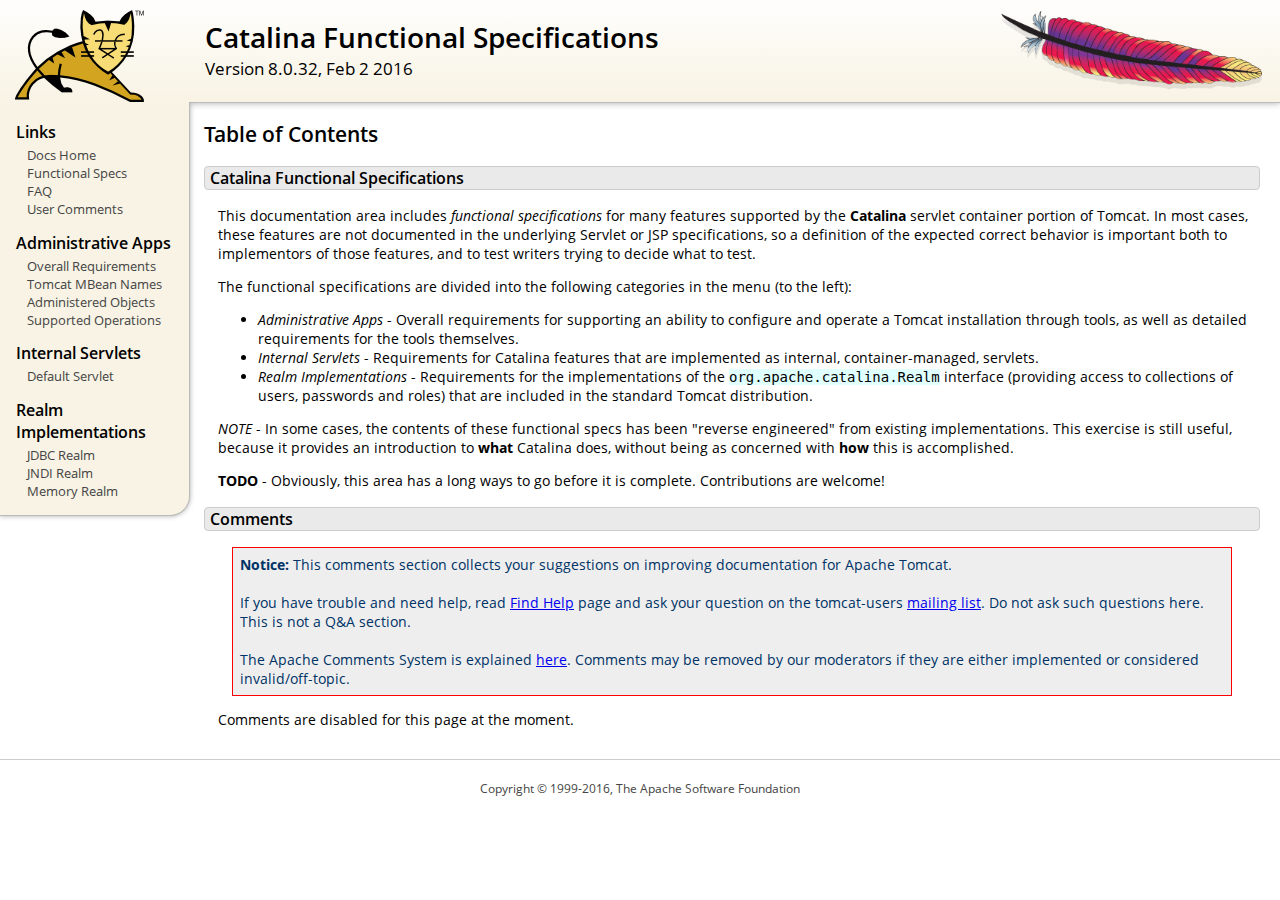
<file: webapps/docs/funcspecs/index.html>
<!DOCTYPE html SYSTEM "about:legacy-compat">
<html lang="en"><head><META http-equiv="Content-Type" content="text/html; charset=UTF-8"><link href="../images/docs-stylesheet.css" rel="stylesheet" type="text/css"><title>Catalina Functional Specifications (8.0.32) - Table of Contents</title><meta name="author" content="Craig R. McClanahan"><script type="application/javascript" data-comments-identifier="tomcat-8.0-doc/funcspecs/index">
    "use strict"; // Enable strict mode

    (function() {
      var thisScript = document.currentScript;
      if (!thisScript) { // Workaround for IE <= 11
        var scripts = document.getElementsByTagName("script");
        thisScript = scripts[scripts.length - 1];
      }
      document.addEventListener("DOMContentLoaded", (function() {
        var commentsDiv = document.getElementById("comments_thread");
        var commentsShortname = "tomcat";
        var commentsIdentifier = "http://tomcat.apache.org/" +
          thisScript.getAttribute("data-comments-identifier") + ".html";

        (function(w, d) {
          if (w.location.hostname.toLowerCase() == "tomcat.apache.org") {
            var s = d.createElement("script");
            s.type = "application/javascript";
            s.async = true;
            s.src = "https://comments.apache.org/show_comments.lua?site=" +
              encodeURIComponent(commentsShortname) +
              "&page=" + encodeURIComponent(commentsIdentifier);
            d.head.appendChild(s);
          } else {
            commentsDiv.appendChild(d.createTextNode("Comments are disabled for this page at the moment."));
          }
        })(window, document);
      }), false);
    })();
  </script></head><body><div id="wrapper"><header><div id="header"><div><div><div class="logo noPrint"><a href="http://tomcat.apache.org/"><img alt="Tomcat Home" src="../images/tomcat.png"></a></div><div style="height: 1px;"></div><div class="asfLogo noPrint"><a href="http://www.apache.org/" target="_blank"><img src="../images/asf-feather.png" alt="The Apache Software Foundation" style="width: 266px; height: 83px;"></a></div><h1>Catalina Functional Specifications</h1><div class="versionInfo">
          Version 8.0.32,
          <time datetime="2016-02-02">Feb 2 2016</time></div><div style="height: 1px;"></div><div style="clear: left;"></div></div></div></div></header><div id="middle"><div><div id="mainLeft" class="noprint"><div><nav><div><h2>Links</h2><ul><li><a href="../index.html">Docs Home</a></li><li><a href="index.html">Functional Specs</a></li><li><a href="http://wiki.apache.org/tomcat/FAQ">FAQ</a></li><li><a href="#comments_section">User Comments</a></li></ul></div><div><h2>Administrative Apps</h2><ul><li><a href="fs-admin-apps.html">Overall Requirements</a></li><li><a href="mbean-names.html">Tomcat MBean Names</a></li><li><a href="fs-admin-objects.html">Administered Objects</a></li><li><a href="fs-admin-opers.html">Supported Operations</a></li></ul></div><div><h2>Internal Servlets</h2><ul><li><a href="fs-default.html">Default Servlet</a></li></ul></div><div><h2>Realm Implementations</h2><ul><li><a href="fs-jdbc-realm.html">JDBC Realm</a></li><li><a href="fs-jndi-realm.html">JNDI Realm</a></li><li><a href="fs-memory-realm.html">Memory Realm</a></li></ul></div></nav></div></div><div id="mainRight"><div id="content"><h2>Table of Contents</h2><h3 id="Catalina_Functional_Specifications">Catalina Functional Specifications</h3><div class="text">

<p>This documentation area includes <em>functional specifications</em> for
many features supported by the <strong>Catalina</strong> servlet container
portion of Tomcat.  In most cases, these features are not documented in the
underlying Servlet or JSP specifications, so a definition of the expected
correct behavior is important both to implementors of those features, and to
test writers trying to decide what to test.</p>

<p>The functional specifications are divided into the following categories
in the menu (to the left):</p>
<ul>
<li><em>Administrative Apps</em> - Overall requirements for supporting an
    ability to configure and operate a Tomcat installation through tools,
    as well as detailed requirements for the tools themselves.</li>
<li><em>Internal Servlets</em> - Requirements for Catalina features that are
    implemented as internal, container-managed, servlets.</li>
<li><em>Realm Implementations</em> - Requirements for the implementations of
    the <code>org.apache.catalina.Realm</code> interface (providing access to
    collections of users, passwords and roles) that are included in the
    standard Tomcat distribution.</li>
</ul>

<p><em>NOTE</em> - In some cases, the contents of these functional specs has
been "reverse engineered" from existing implementations.  This exercise is
still useful, because it provides an introduction to <strong>what</strong>
Catalina does, without being as concerned with <strong>how</strong> this is
accomplished.</p>

<p><strong>TODO</strong> - Obviously, this area has a long ways to go before
it is complete.  Contributions are welcome!</p>

</div><div class="noprint"><h3 id="comments_section">
                  Comments
                </h3><div class="text"><p class="notice"><strong>Notice: </strong>This comments section collects your suggestions
                    on improving documentation for Apache Tomcat.<br><br>
                    If you have trouble and need help, read
                    <a href="http://tomcat.apache.org/findhelp.html">Find Help</a> page
                    and ask your question on the tomcat-users
                    <a href="http://tomcat.apache.org/lists.html">mailing list</a>.
                    Do not ask such questions here. This is not a Q&amp;A section.<br><br>
                    The Apache Comments System is explained <a href="../comments.html">here</a>.
                    Comments may be removed by our moderators if they are either
                    implemented or considered invalid/off-topic.
                  </p><div id="comments_thread"></div></div></div></div></div></div></div><footer><div id="footer">
    Copyright &copy; 1999-2016, The Apache Software Foundation
  </div></footer></div></body></html>
</file>
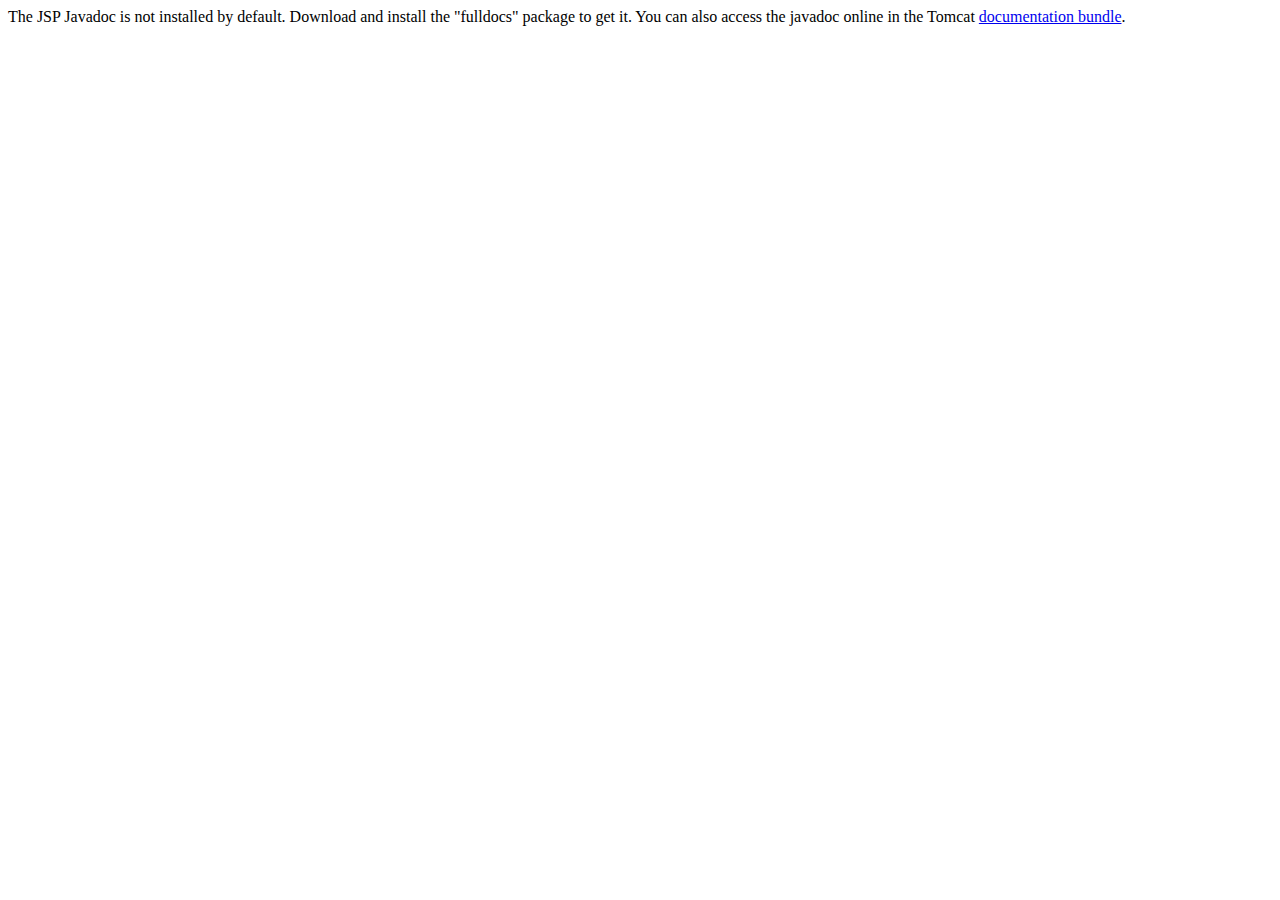
<file: webapps/docs/jspapi/index.html>
<!--
  Licensed to the Apache Software Foundation (ASF) under one or more
  contributor license agreements.  See the NOTICE file distributed with
  this work for additional information regarding copyright ownership.
  The ASF licenses this file to You under the Apache License, Version 2.0
  (the "License"); you may not use this file except in compliance with
  the License.  You may obtain a copy of the License at

      http://www.apache.org/licenses/LICENSE-2.0

  Unless required by applicable law or agreed to in writing, software
  distributed under the License is distributed on an "AS IS" BASIS,
  WITHOUT WARRANTIES OR CONDITIONS OF ANY KIND, either express or implied.
  See the License for the specific language governing permissions and
  limitations under the License.
-->
<!DOCTYPE html>
<html>
    <head>
    <meta charset="UTF-8" />
    <title>API docs</title>
</head>

<body>

The JSP Javadoc is not installed by default. Download and install
the "fulldocs" package to get it.

You can also access the javadoc online in the Tomcat
<a href="http://tomcat.apache.org/tomcat-8.0-doc/">
documentation bundle</a>.

</body>
</html>
</file>
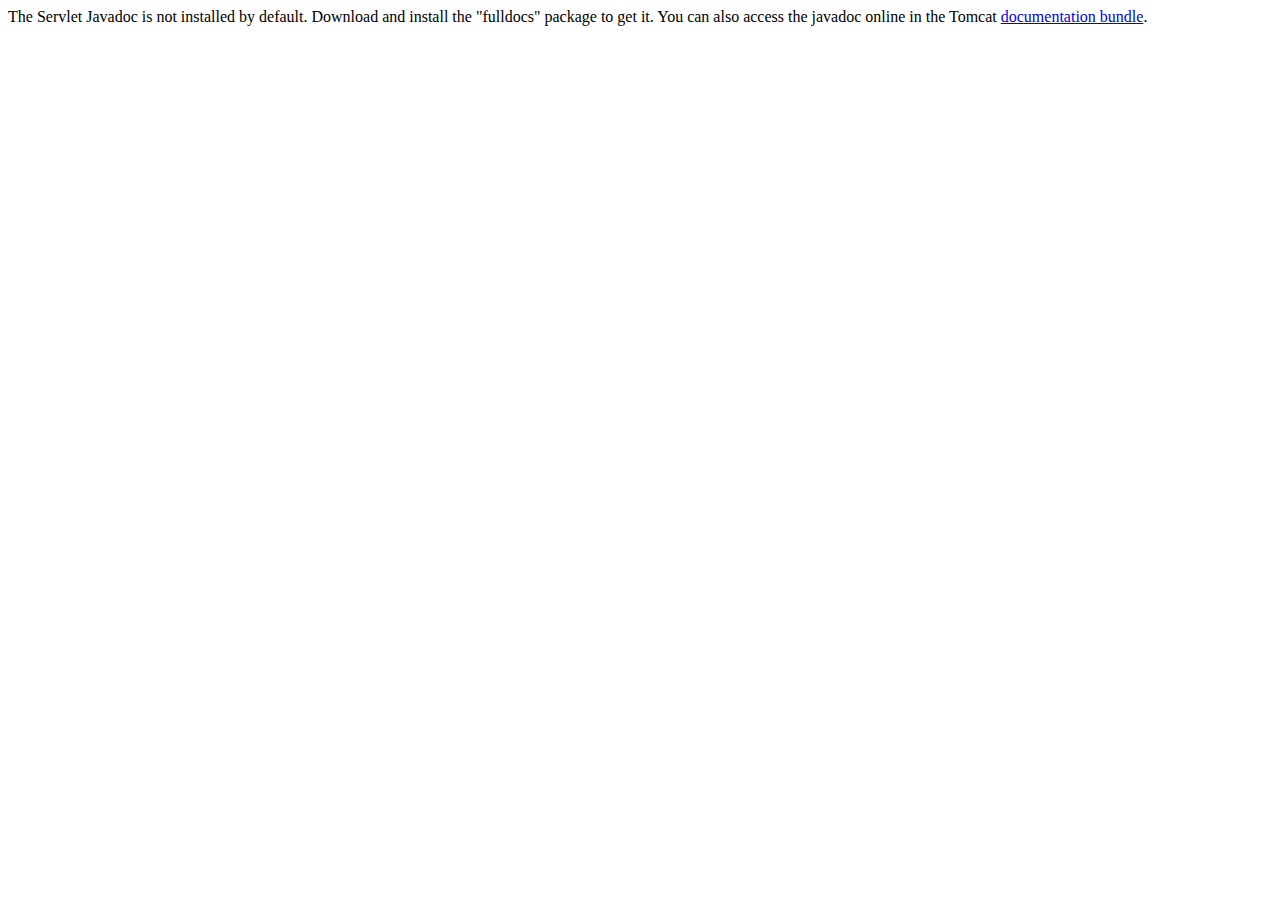
<file: webapps/docs/servletapi/index.html>
<!--
  Licensed to the Apache Software Foundation (ASF) under one or more
  contributor license agreements.  See the NOTICE file distributed with
  this work for additional information regarding copyright ownership.
  The ASF licenses this file to You under the Apache License, Version 2.0
  (the "License"); you may not use this file except in compliance with
  the License.  You may obtain a copy of the License at

      http://www.apache.org/licenses/LICENSE-2.0

  Unless required by applicable law or agreed to in writing, software
  distributed under the License is distributed on an "AS IS" BASIS,
  WITHOUT WARRANTIES OR CONDITIONS OF ANY KIND, either express or implied.
  See the License for the specific language governing permissions and
  limitations under the License.
-->
<!DOCTYPE html>
<html>
    <head>
    <meta charset="UTF-8" />
    <title>API docs</title>
</head>

<body>

The Servlet Javadoc is not installed by default. Download and install
the "fulldocs" package to get it.

You can also access the javadoc online in the Tomcat
<a href="http://tomcat.apache.org/tomcat-8.0-doc/">
documentation bundle</a>.

</body>
</html>
</file>
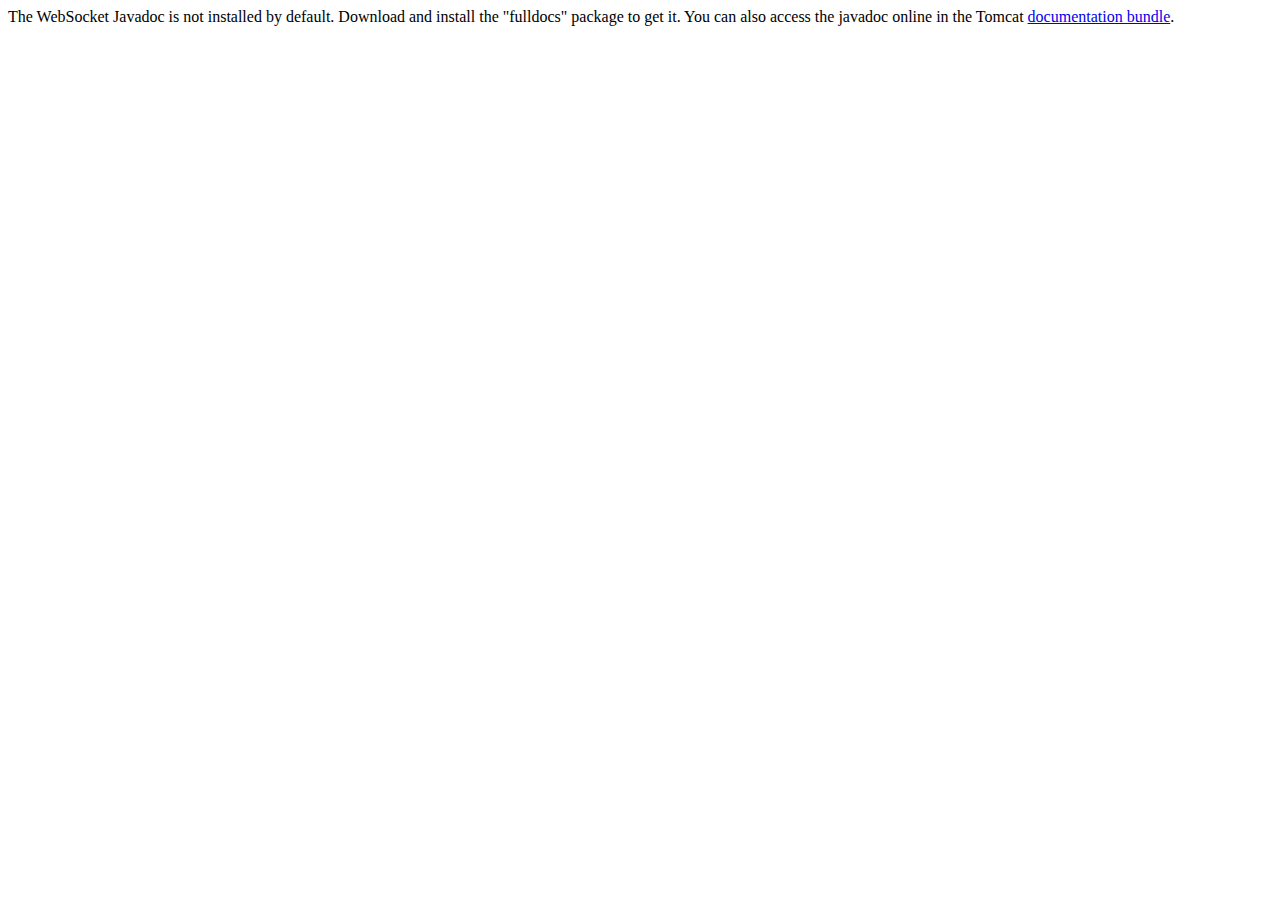
<file: webapps/docs/websocketapi/index.html>
<!--
  Licensed to the Apache Software Foundation (ASF) under one or more
  contributor license agreements.  See the NOTICE file distributed with
  this work for additional information regarding copyright ownership.
  The ASF licenses this file to You under the Apache License, Version 2.0
  (the "License"); you may not use this file except in compliance with
  the License.  You may obtain a copy of the License at

      http://www.apache.org/licenses/LICENSE-2.0

  Unless required by applicable law or agreed to in writing, software
  distributed under the License is distributed on an "AS IS" BASIS,
  WITHOUT WARRANTIES OR CONDITIONS OF ANY KIND, either express or implied.
  See the License for the specific language governing permissions and
  limitations under the License.
-->
<!DOCTYPE html>
<html>
    <head>
    <meta charset="UTF-8" />
    <title>API docs</title>
</head>

<body>

The WebSocket Javadoc is not installed by default. Download and install
the "fulldocs" package to get it.

You can also access the javadoc online in the Tomcat
<a href="http://tomcat.apache.org/tomcat-8.0-doc/">
documentation bundle</a>.

</body>
</html>
</file>
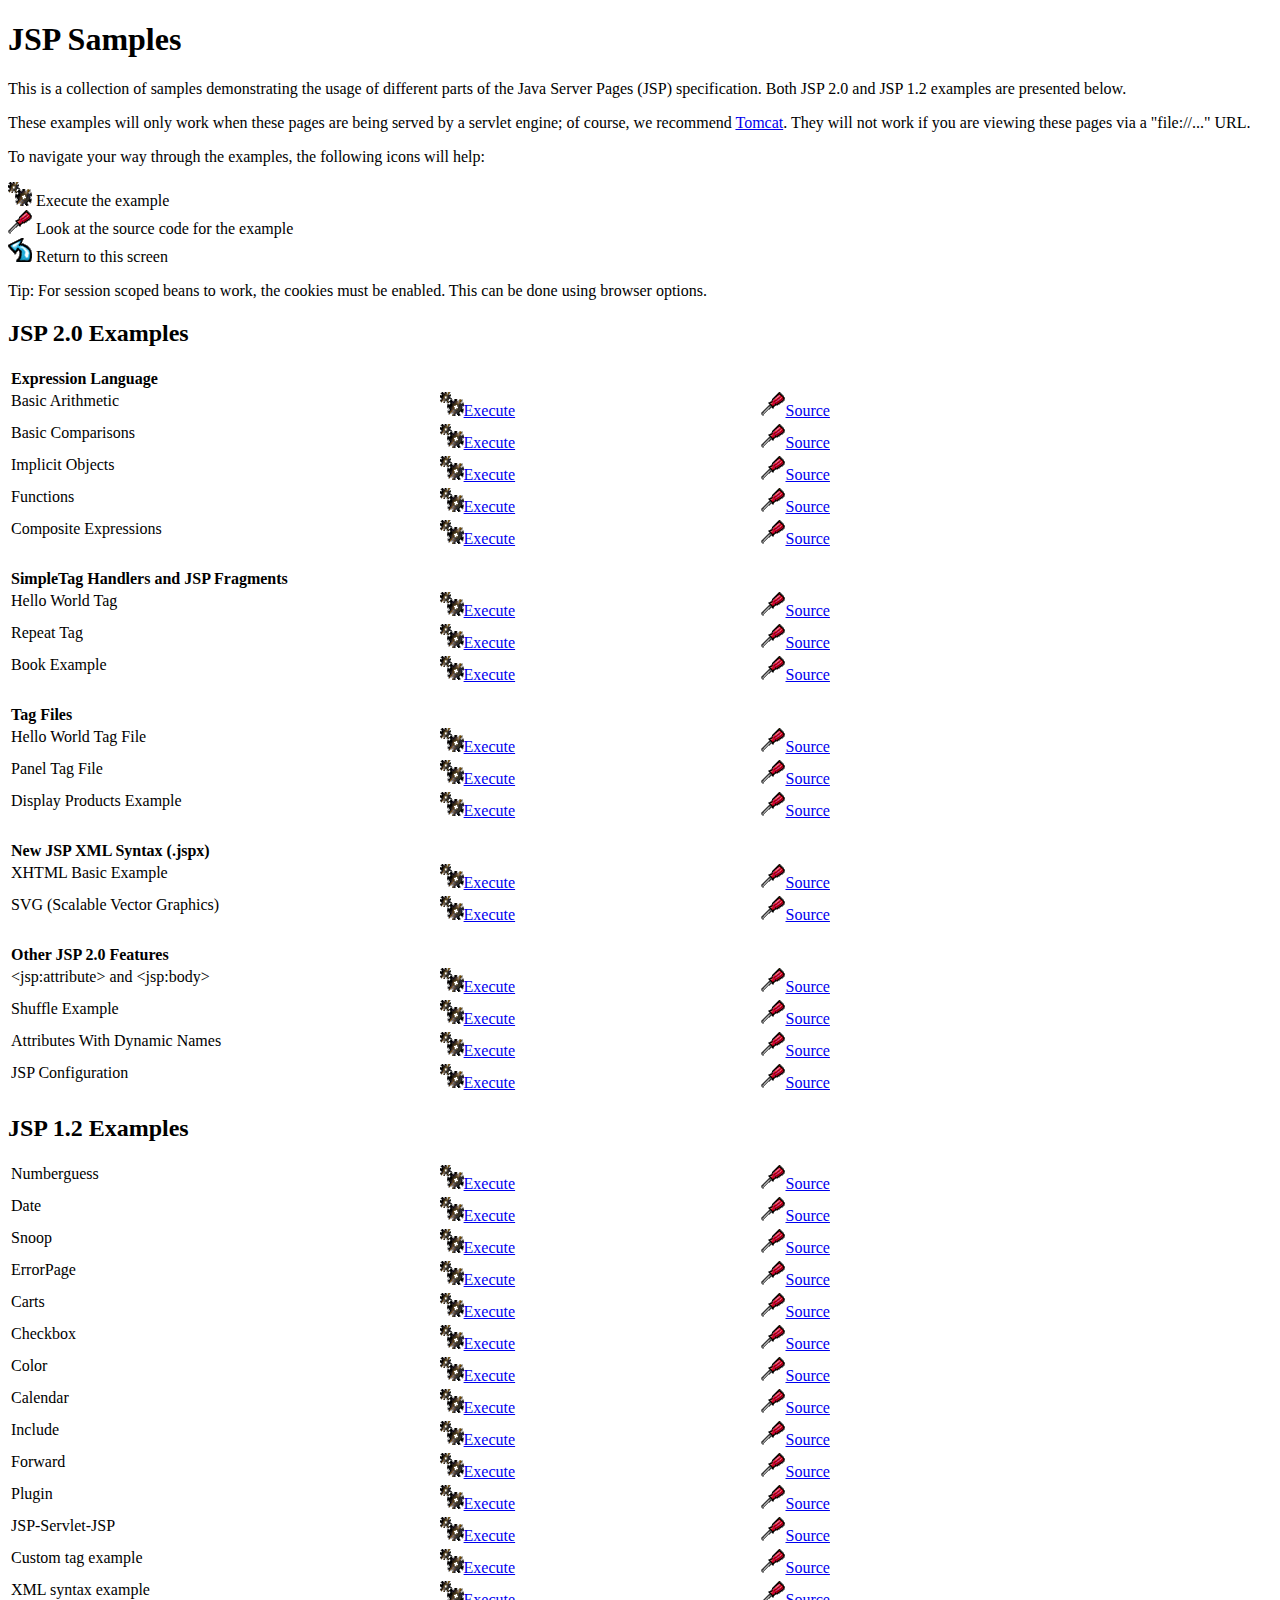
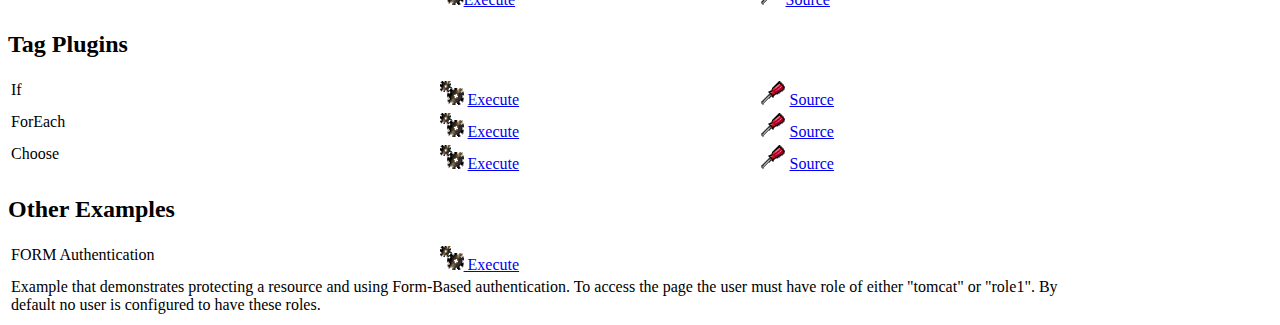
<file: webapps/examples/jsp/index.html>
<!--
 Licensed to the Apache Software Foundation (ASF) under one or more
  contributor license agreements.  See the NOTICE file distributed with
  this work for additional information regarding copyright ownership.
  The ASF licenses this file to You under the Apache License, Version 2.0
  (the "License"); you may not use this file except in compliance with
  the License.  You may obtain a copy of the License at

      http://www.apache.org/licenses/LICENSE-2.0

  Unless required by applicable law or agreed to in writing, software
  distributed under the License is distributed on an "AS IS" BASIS,
  WITHOUT WARRANTIES OR CONDITIONS OF ANY KIND, either express or implied.
  See the License for the specific language governing permissions and
  limitations under the License.
-->
<!DOCTYPE html><html lang="en">
<head>
   <meta charset="UTF-8"/>
   <meta name="Author" content="Anil K. Vijendran" />
   <title>JSP Examples</title>
   <style type="text/css">
   img { border: 0; }
   th { text-align: left; }
   tr { vertical-align: top; }
   </style>
</head>
<body>
<h1>JSP
Samples</h1>
<p>This is a collection of samples demonstrating the usage of different
parts of the Java Server Pages (JSP) specification.  Both JSP 2.0 and
JSP 1.2 examples are presented below.
<p>These examples will only work when these pages are being served by a
servlet engine; of course, we recommend
<a href="http://tomcat.apache.org/">Tomcat</a>.
They will not work if you are viewing these pages via a
"file://..." URL.
<p>To navigate your way through the examples, the following icons will
help:</p>
<ul style="list-style-type: none; padding-left: 0;">
<li><img src="images/execute.gif" alt=""> Execute the example</li>
<li><img src="images/code.gif" alt=""> Look at the source code for the example</li>
<!-- <li><img src="images/read.gif" alt=""> Read more about this feature</li> -->
<li><img src="images/return.gif" alt=""> Return to this screen</li>
</ul>

<p>Tip: For session scoped beans to work, the cookies must be enabled.
This can be done using browser options.</p>
<h2>JSP 2.0 Examples</h2>

<table style="width: 85%;">
<tr>
<th colspan="3">Expression Language</th>
</tr>

<tr>
<td>Basic Arithmetic</td>
<td style="width: 30%;"><a href="jsp2/el/basic-arithmetic.jsp"><img src="images/execute.gif" alt=""></a><a href="jsp2/el/basic-arithmetic.jsp">Execute</a></td>

<td style="width: 30%;"><a href="jsp2/el/basic-arithmetic.html"><img src="images/code.gif" alt=""></a><a href="jsp2/el/basic-arithmetic.html">Source</a></td>
</tr>

<tr>
<td>Basic Comparisons</td>
<td style="width: 30%;"><a href="jsp2/el/basic-comparisons.jsp"><img src="images/execute.gif" alt=""></a><a href="jsp2/el/basic-comparisons.jsp">Execute</a></td>

<td style="width: 30%;"><a href="jsp2/el/basic-comparisons.html"><img src="images/code.gif" alt=""></a><a href="jsp2/el/basic-comparisons.html">Source</a></td>
</tr>

<tr>
<td>Implicit Objects</td>
<td style="width: 30%;"><a href="jsp2/el/implicit-objects.jsp?foo=bar"><img src="images/execute.gif" alt=""></a><a href="jsp2/el/implicit-objects.jsp?foo=bar">Execute</a></td>

<td style="width: 30%;"><a href="jsp2/el/implicit-objects.html"><img src="images/code.gif" alt=""></a><a href="jsp2/el/implicit-objects.html">Source</a></td>
</tr>
<tr>

<td>Functions</td>
<td style="width: 30%;"><a href="jsp2/el/functions.jsp?foo=JSP+2.0"><img src="images/execute.gif" alt=""></a><a href="jsp2/el/functions.jsp?foo=JSP+2.0">Execute</a></td>

<td style="width: 30%;"><a href="jsp2/el/functions.html"><img src="images/code.gif" alt=""></a><a href="jsp2/el/functions.html">Source</a></td>
</tr>

<tr>
<td>Composite Expressions</td>
<td style="width: 30%;"><a href="jsp2/el/composite.jsp"><img src="images/execute.gif" alt=""></a><a href="jsp2/el/composite.jsp">Execute</a></td>

<td style="width: 30%;"><a href="jsp2/el/composite.html"><img src="images/code.gif" alt=""></a><a href="jsp2/el/composite.html">Source</a></td>
</tr>


<tr>
<th colspan="3"><br />SimpleTag Handlers and JSP Fragments</th>
</tr>

<tr>
<td>Hello World Tag</td>
<td style="width: 30%;"><a href="jsp2/simpletag/hello.jsp"><img src="images/execute.gif" alt=""></a><a href="jsp2/simpletag/hello.jsp">Execute</a></td>

<td style="width: 30%;"><a href="jsp2/simpletag/hello.html"><img src="images/code.gif" alt=""></a><a href="jsp2/simpletag/hello.html">Source</a></td>
</tr>

<tr>
<td>Repeat Tag</td>
<td style="width: 30%;"><a href="jsp2/simpletag/repeat.jsp"><img src="images/execute.gif" alt=""></a><a href="jsp2/simpletag/repeat.jsp">Execute</a></td>

<td style="width: 30%;"><a href="jsp2/simpletag/repeat.html"><img src="images/code.gif" alt=""></a><a href="jsp2/simpletag/repeat.html">Source</a></td>
</tr>

<tr>
<td>Book Example</td>
<td style="width: 30%;"><a href="jsp2/simpletag/book.jsp"><img src="images/execute.gif" alt=""></a><a href="jsp2/simpletag/book.jsp">Execute</a></td>

<td style="width: 30%;"><a href="jsp2/simpletag/book.html"><img src="images/code.gif" alt=""></a><a href="jsp2/simpletag/book.html">Source</a></td>
</tr>

<tr>
<th colspan="3"><br />Tag Files</th>
</tr>

<tr>
<td>Hello World Tag File</td>
<td style="width: 30%;"><a href="jsp2/tagfiles/hello.jsp"><img src="images/execute.gif" alt=""></a><a href="jsp2/tagfiles/hello.jsp">Execute</a></td>

<td style="width: 30%;"><a href="jsp2/tagfiles/hello.html"><img src="images/code.gif" alt=""></a><a href="jsp2/tagfiles/hello.html">Source</a></td>
</tr>

<tr>
<td>Panel Tag File</td>
<td style="width: 30%;"><a href="jsp2/tagfiles/panel.jsp"><img src="images/execute.gif" alt=""></a><a href="jsp2/tagfiles/panel.jsp">Execute</a></td>

<td style="width: 30%;"><a href="jsp2/tagfiles/panel.html"><img src="images/code.gif" alt=""></a><a href="jsp2/tagfiles/panel.html">Source</a></td>
</tr>

<tr>
<td>Display Products Example</td>
<td style="width: 30%;"><a href="jsp2/tagfiles/products.jsp"><img src="images/execute.gif" alt=""></a><a href="jsp2/tagfiles/products.jsp">Execute</a></td>

<td style="width: 30%;"><a href="jsp2/tagfiles/products.html"><img src="images/code.gif" alt=""></a><a href="jsp2/tagfiles/products.html">Source</a></td>
</tr>

<tr>
<th colspan="3"><br />New JSP XML Syntax (.jspx)</th>
</tr>

<tr>
<td>XHTML Basic Example</td>
<td style="width: 30%;"><a href="jsp2/jspx/basic.jspx"><img src="images/execute.gif" alt=""></a><a href="jsp2/jspx/basic.jspx">Execute</a></td>

<td style="width: 30%;"><a href="jsp2/jspx/basic.html"><img src="images/code.gif" alt=""></a><a href="jsp2/jspx/basic.html">Source</a></td>
</tr>

<tr>
<td>SVG (Scalable Vector Graphics)</td>
<td style="width: 30%;"><a href="jsp2/jspx/svgexample.html"><img src="images/execute.gif" alt=""></a><a href="jsp2/jspx/svgexample.html">Execute</a></td>

<td style="width: 30%;"><a href="jsp2/jspx/textRotate.html"><img src="images/code.gif" alt=""></a><a href="jsp2/jspx/textRotate.html">Source</a></td>
</tr>

<tr>
<th colspan="3"><br />Other JSP 2.0 Features</th>
</tr>

<tr>
<td>&lt;jsp:attribute&gt; and &lt;jsp:body&gt;</td>
<td style="width: 30%;"><a href="jsp2/jspattribute/jspattribute.jsp"><img src="images/execute.gif" alt=""></a><a href="jsp2/jspattribute/jspattribute.jsp">Execute</a></td>

<td style="width: 30%;"><a href="jsp2/jspattribute/jspattribute.html"><img src="images/code.gif" alt=""></a><a href="jsp2/jspattribute/jspattribute.html">Source</a></td>
</tr>

<tr>
<td>Shuffle Example</td>
<td style="width: 30%;"><a href="jsp2/jspattribute/shuffle.jsp"><img src="images/execute.gif" alt=""></a><a href="jsp2/jspattribute/shuffle.jsp">Execute</a></td>

<td style="width: 30%;"><a href="jsp2/jspattribute/shuffle.html"><img src="images/code.gif" alt=""></a><a href="jsp2/jspattribute/shuffle.html">Source</a></td>
</tr>

<tr>
<td>Attributes With Dynamic Names</td>
<td style="width: 30%;"><a href="jsp2/misc/dynamicattrs.jsp"><img src="images/execute.gif" alt=""></a><a href="jsp2/misc/dynamicattrs.jsp">Execute</a></td>

<td style="width: 30%;"><a href="jsp2/misc/dynamicattrs.html"><img src="images/code.gif" alt=""></a><a href="jsp2/misc/dynamicattrs.html">Source</a></td>
</tr>

<tr>
<td>JSP Configuration</td>
<td style="width: 30%;"><a href="jsp2/misc/config.jsp"><img src="images/execute.gif" alt=""></a><a href="jsp2/misc/config.jsp">Execute</a></td>

<td style="width: 30%;"><a href="jsp2/misc/config.html"><img src="images/code.gif" alt=""></a><a href="jsp2/misc/config.html">Source</a></td>
</tr>

</table>

<h2>JSP 1.2 Examples</h2>
<table style="width: 85%;">
<tr>
<td>Numberguess</td>

<td style="width: 30%;"><a href="num/numguess.jsp"><img src="images/execute.gif" alt=""></a><a href="num/numguess.jsp">Execute</a></td>

<td style="width: 30%;"><a href="num/numguess.html"><img src="images/code.gif" alt=""></a><a href="num/numguess.html">Source</a></td>
</tr>

<tr>
<td>Date</td>

<td style="width: 30%;"><a href="dates/date.jsp"><img src="images/execute.gif" alt=""></a><a href="dates/date.jsp">Execute</a></td>

<td style="width: 30%;"><a href="dates/date.html"><img src="images/code.gif" alt=""></a><a href="dates/date.html">Source</a></td>
</tr>

<tr>
<td>Snoop</td>

<td style="width: 30%;"><a href="snp/snoop.jsp"><img src="images/execute.gif" alt=""></a><a href="snp/snoop.jsp">Execute</a></td>

<td style="width: 30%;"><a href="snp/snoop.html"><img src="images/code.gif" alt=""></a><a href="snp/snoop.html">Source</a></td>
</tr>

<tr>
<td>ErrorPage</td>

<td style="width: 30%;"><a href="error/error.html"><img src="images/execute.gif" alt=""></a><a href="error/error.html">Execute</a></td>

<td style="width: 30%;"><a href="error/er.html"><img src="images/code.gif" alt=""></a><a href="error/er.html">Source</a></td>
</tr>

<tr>
<td>Carts</td>

<td style="width: 30%;"><a href="sessions/carts.html"><img src="images/execute.gif" alt=""></a><a href="sessions/carts.html">Execute</a></td>

<td style="width: 30%;"><a href="sessions/crt.html"><img src="images/code.gif" alt=""></a><a href="sessions/crt.html">Source</a></td>
</tr>

<tr>
<td>Checkbox</td>

<td style="width: 30%;"><a href="checkbox/check.html"><img src="images/execute.gif" alt=""></a><a href="checkbox/check.html">Execute</a></td>

<td style="width: 30%;"><a href="checkbox/cresult.html"><img src="images/code.gif" alt=""></a><a href="checkbox/cresult.html">Source</a></td>
</tr>

<tr>
<td>Color</td>

<td style="width: 30%;"><a href="colors/colors.html"><img src="images/execute.gif" alt=""></a><a href="colors/colors.html">Execute</a></td>

<td style="width: 30%;"><a href="colors/clr.html"><img src="images/code.gif" alt=""></a><a href="colors/clr.html">Source</a></td>
</tr>

<tr>
<td>Calendar</td>

<td style="width: 30%;"><a href="cal/login.html"><img src="images/execute.gif" alt=""></a><a href="cal/login.html">Execute</a></td>

<td style="width: 30%;"><a href="cal/calendar.html"><img src="images/code.gif" alt=""></a><a href="cal/calendar.html">Source</a></td>
</tr>

<tr>
<td>Include</td>

<td style="width: 30%;"><a href="include/include.jsp"><img src="images/execute.gif" alt=""></a><a href="include/include.jsp">Execute</a></td>

<td style="width: 30%;"><a href="include/inc.html"><img src="images/code.gif" alt=""></a><a href="include/inc.html">Source</a></td>
</tr>

<tr>
<td>Forward</td>

<td style="width: 30%;"><a href="forward/forward.jsp"><img src="images/execute.gif" alt=""></a><a href="forward/forward.jsp">Execute</a></td>

<td style="width: 30%;"><a href="forward/fwd.html"><img src="images/code.gif" alt=""></a><a href="forward/fwd.html">Source</a></td>
</tr>

<tr>
<td>Plugin</td>

<td style="width: 30%;"><a href="plugin/plugin.jsp"><img src="images/execute.gif" alt=""></a><a href="plugin/plugin.jsp">Execute</a></td>

<td style="width: 30%;"><a href="plugin/plugin.html"><img src="images/code.gif" alt=""></a><a href="plugin/plugin.html">Source</a></td>
</tr>

<tr>
<td>JSP-Servlet-JSP</td>

<td style="width: 30%;"><a href="jsptoserv/jsptoservlet.jsp"><img src="images/execute.gif" alt=""></a><a href="jsptoserv/jsptoservlet.jsp">Execute</a></td>

<td style="width: 30%;"><a href="jsptoserv/jts.html"><img src="images/code.gif" alt=""></a><a href="jsptoserv/jts.html">Source</a></td>
</tr>

<tr>
<td>Custom tag example</td>

<td style="width: 30%;"><a href="simpletag/foo.jsp"><img src="images/execute.gif" alt=""></a><a href="simpletag/foo.jsp">Execute</a></td>

<td style="width: 30%;"><a href="simpletag/foo.html"><img src="images/code.gif" alt=""></a><a href="simpletag/foo.html">Source</a></td>
</tr>

<tr>
<td>XML syntax example</td>
<td style="width: 30%;"><a href="xml/xml.jsp"><img src="images/execute.gif" alt=""></a><a href="xml/xml.jsp">Execute</a></td>

<td style="width: 30%;"><a href="xml/xml.html"><img src="images/code.gif" alt=""></a><a href="xml/xml.html">Source</a></td>
</tr>

</table>

<h2>Tag Plugins</h2>
<table style="width: 85%;">

<tr>
  <td>If</td>
  <td style="width: 30%;">
    <a href="tagplugin/if.jsp"><img src="images/execute.gif" alt=""></a>
    <a href="tagplugin/if.jsp">Execute</a>
  </td>
  <td style="width: 30%;">
    <a href="tagplugin/if.html"><img src="images/code.gif" alt=""></a>
    <a href="tagplugin/if.html">Source</a>
  </td>
</tr>

<tr>
  <td>ForEach</td>
  <td style="width: 30%;">
    <a href="tagplugin/foreach.jsp"><img src="images/execute.gif" alt=""></a>
    <a href="tagplugin/foreach.jsp">Execute</a>
  </td>
  <td style="width: 30%;">
    <a href="tagplugin/foreach.html"><img src="images/code.gif" alt=""></a>
    <a href="tagplugin/foreach.html">Source</a>
  </td>
</tr>

<tr>
  <td>Choose</td>
  <td style="width: 30%;">
    <a href="tagplugin/choose.jsp"><img src="images/execute.gif" alt=""></a>
    <a href="tagplugin/choose.jsp">Execute</a>
  </td>
  <td style="width: 30%;">
    <a href="tagplugin/choose.html"><img src="images/code.gif" alt=""></a>
    <a href="tagplugin/choose.html">Source</a>
  </td>
</tr>

</table>

<h2>Other Examples</h2>
<table style="width: 85%;">

<tr>
  <td>FORM Authentication</td>
  <td style="width: 30%;">
    <a href="security/protected/index.jsp"><img src="images/execute.gif" alt=""> Execute</a>
  </td>
  <td style="width: 30%;"></td>
</tr>
<tr>
  <td colspan="3">Example that demonstrates protecting a resource and
    using Form-Based authentication. To access the page the user must
    have role of either "tomcat" or "role1". By default no user
    is configured to have these roles.</td>
</tr>

</table>
</body>
</html>
</file>
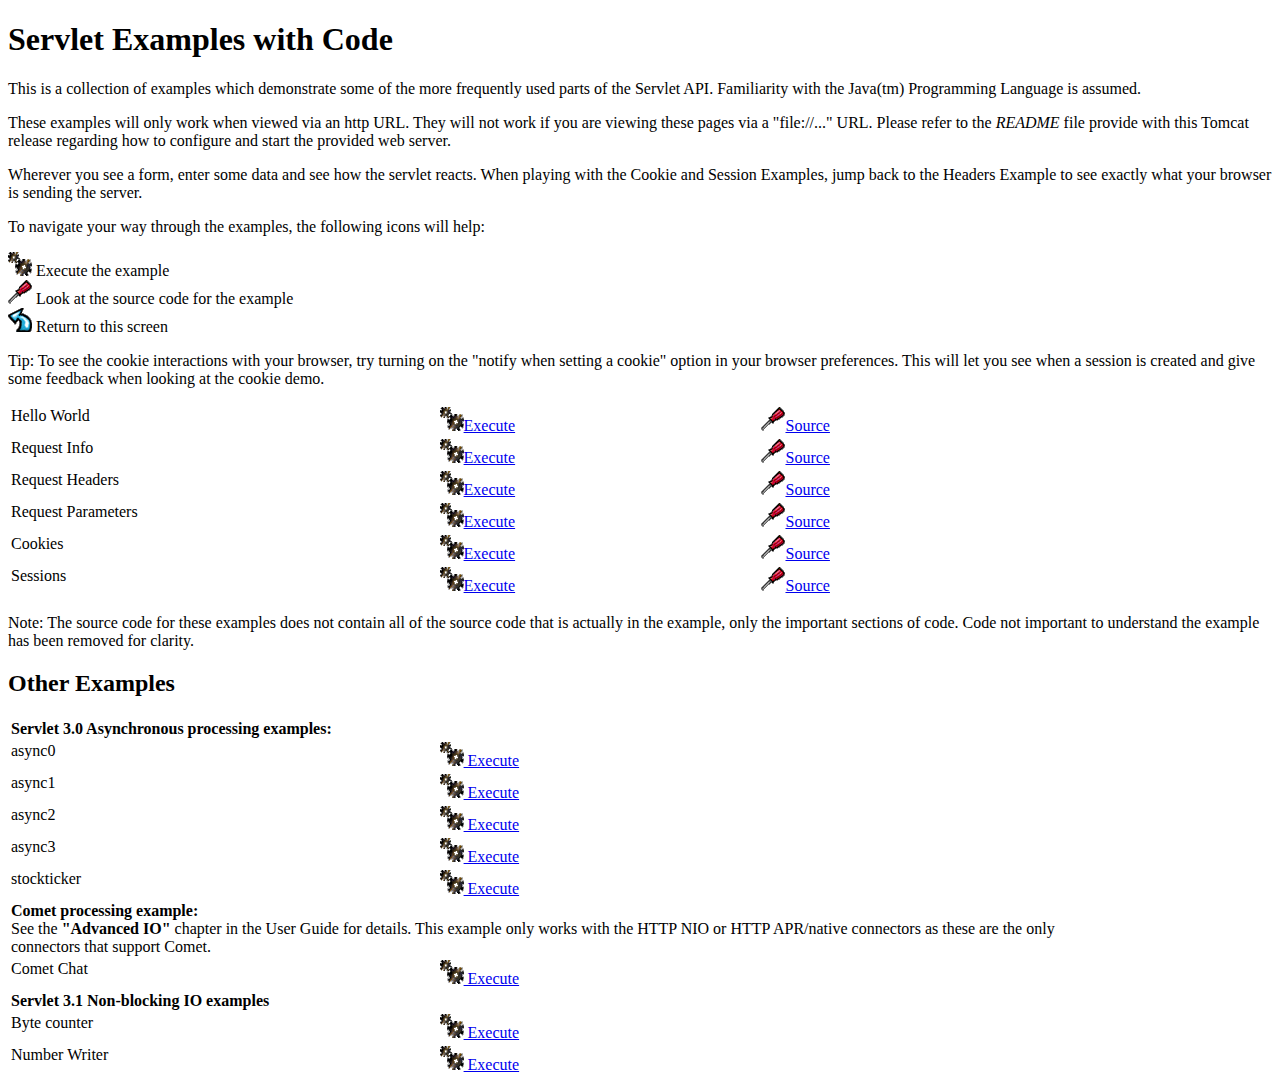
<file: webapps/examples/servlets/index.html>
<!--
 Licensed to the Apache Software Foundation (ASF) under one or more
  contributor license agreements.  See the NOTICE file distributed with
  this work for additional information regarding copyright ownership.
  The ASF licenses this file to You under the Apache License, Version 2.0
  (the "License"); you may not use this file except in compliance with
  the License.  You may obtain a copy of the License at

      http://www.apache.org/licenses/LICENSE-2.0

  Unless required by applicable law or agreed to in writing, software
  distributed under the License is distributed on an "AS IS" BASIS,
  WITHOUT WARRANTIES OR CONDITIONS OF ANY KIND, either express or implied.
  See the License for the specific language governing permissions and
  limitations under the License.
-->
<!DOCTYPE html><html lang="en">
<head>
   <meta charset="UTF-8" />
   <meta name="Author" content="Anil K. Vijendran" />
   <title>Servlet Examples</title>
   <style type="text/css">
   img { border: 0; }
   th { text-align: left; }
   tr { vertical-align: top; }
   </style>
</head>
<body>
<h1>Servlet
Examples with Code</h1>
<p>This is a collection of examples which demonstrate some of the more
frequently used parts of the Servlet API. Familiarity with the Java(tm)
Programming Language is assumed.
<p>These examples will only work when viewed via an http URL. They will
not work if you are viewing these pages via a "file://..." URL. Please
refer to the <i>README</i> file provide with this Tomcat release regarding
how to configure and start the provided web server.
<p>Wherever you see a form, enter some data and see how the servlet reacts.
When playing with the Cookie and Session Examples, jump back to the Headers
Example to see exactly what your browser is sending the server.
<p>To navigate your way through the examples, the following icons will
help:</p>
<ul style="list-style-type: none; padding-left: 0;">
<li><img src="images/execute.gif" alt=""> Execute the example</li>
<li><img src="images/code.gif" alt=""> Look at the source code for the example</li>
<!-- <li><img src="images/read.gif" alt=""> Read more about this feature</li> -->
<li><img src="images/return.gif" alt=""> Return to this screen</li>
</ul>

<p>Tip: To see the cookie interactions with your browser, try turning on
the "notify when setting a cookie" option in your browser preferences.
This will let you see when a session is created and give some feedback
when looking at the cookie demo.</p>
<table style="width: 85%;" >
<tr>
<td>Hello World</td>

<td style="width: 30%;"><a href="servlet/HelloWorldExample"><img SRC="images/execute.gif" alt=""></a><a href="servlet/HelloWorldExample">Execute</a></td>

<td style="width: 30%;"><a href="helloworld.html"><img SRC="images/code.gif" alt=""></a><a href="helloworld.html">Source</a></td>
</tr>

<tr>
<td>Request Info</td>

<td style="width: 30%;"><a href="servlet/RequestInfoExample"><img SRC="images/execute.gif" alt=""></a><a href="servlet/RequestInfoExample">Execute</a></td>

<td style="width: 30%;"><a href="reqinfo.html"><img SRC="images/code.gif" alt=""></a><a href="reqinfo.html">Source</a></td>
</tr>

<tr>
<td>Request Headers</td>

<td style="width: 30%;"><a href="servlet/RequestHeaderExample"><img SRC="images/execute.gif" alt=""></a><a href="servlet/RequestHeaderExample">Execute</a></td>

<td style="width: 30%;"><a href="reqheaders.html"><img SRC="images/code.gif" alt=""></a><a href="reqheaders.html">Source</a></td>
</tr>

<tr>
<td>Request Parameters</td>

<td style="width: 30%;"><a href="servlet/RequestParamExample"><img SRC="images/execute.gif" alt=""></a><a href="servlet/RequestParamExample">Execute</a></td>

<td style="width: 30%;"><a href="reqparams.html"><img SRC="images/code.gif" alt=""></a><a href="reqparams.html">Source</a></td>
</tr>

<tr>
<td>Cookies</td>

<td style="width: 30%;"><a href="servlet/CookieExample"><img SRC="images/execute.gif" alt=""></a><a href="servlet/CookieExample">Execute</a></td>

<td style="width: 30%;"><a href="cookies.html"><img SRC="images/code.gif" alt=""></a><a href="cookies.html">Source</a></td>
</tr>

<tr>
<td>Sessions</td>

<td style="width: 30%;"><a href="servlet/SessionExample"><img SRC="images/execute.gif" alt=""></a><a href="servlet/SessionExample">Execute</a></td>

<td style="width: 30%;"><a href="sessions.html"><img SRC="images/code.gif" alt=""></a><a href="sessions.html">Source</a></td>
</tr>
</table>

<p>Note: The source code for these examples does not contain all of the
source code that is actually in the example, only the important sections
of code. Code not important to understand the example has been removed
for clarity.</p>

<h2>Other Examples</h2>
<table style="width: 85%;" >

<tr>
  <th colspan="3">Servlet 3.0 Asynchronous processing examples:</th>
</tr>
<tr>
  <td>async0</td>
  <td style="width: 30%;">
    <a href="../async/async0"><img SRC="images/execute.gif" alt=""> Execute</a>
  </td>
  <td style="width: 30%;"></td>
</tr>
<tr>
  <td>async1</td>
  <td style="width: 30%;">
    <a href="../async/async1"><img SRC="images/execute.gif" alt=""> Execute</a>
  </td>
  <td style="width: 30%;"></td>
</tr>
<tr>
  <td>async2</td>
  <td style="width: 30%;">
    <a href="../async/async2"><img SRC="images/execute.gif" alt=""> Execute</a>
  </td>
  <td style="width: 30%;"></td>
</tr>
<tr>
  <td>async3</td>
  <td style="width: 30%;">
    <a href="../async/async3"><img SRC="images/execute.gif" alt=""> Execute</a>
  </td>
  <td style="width: 30%;"></td>
</tr>
<tr>
  <td>stockticker</td>
  <td style="width: 30%;">
    <a href="../async/stockticker"><img SRC="images/execute.gif" alt=""> Execute</a>
  </td>
  <td style="width: 30%;"></td>
</tr>

<tr>
  <th colspan="3">Comet processing example:<br />
    <span style="font-weight: normal;">See the <strong>"Advanced IO"</strong> chapter in the User Guide for
    details. This example only works with the HTTP NIO or HTTP APR/native
    connectors as these are the only connectors that support Comet.</span></th>
</tr>
<tr>
  <td>Comet Chat</td>
  <td style="width: 30%;">
    <a href="chat/"><img SRC="images/execute.gif" alt=""> Execute</a>
  </td>
  <td style="width: 30%;"></td>
</tr>

<tr>
  <th colspan="3">Servlet 3.1 Non-blocking IO examples</th>
</tr>
<tr>
  <td>Byte counter</td>
  <td style="width: 30%;">
    <a href="nonblocking/bytecounter.html"><img src="images/execute.gif" alt=""> Execute</a>
  </td>
  <td style="width: 30%;"></td>
</tr>
<tr>
  <td>Number Writer</td>
  <td style="width: 30%;">
    <a href="nonblocking/numberwriter"><img src="images/execute.gif" alt=""> Execute</a>
  </td>
  <td style="width: 30%;"></td>
</tr>

</table>

</body>
</html>
</file>
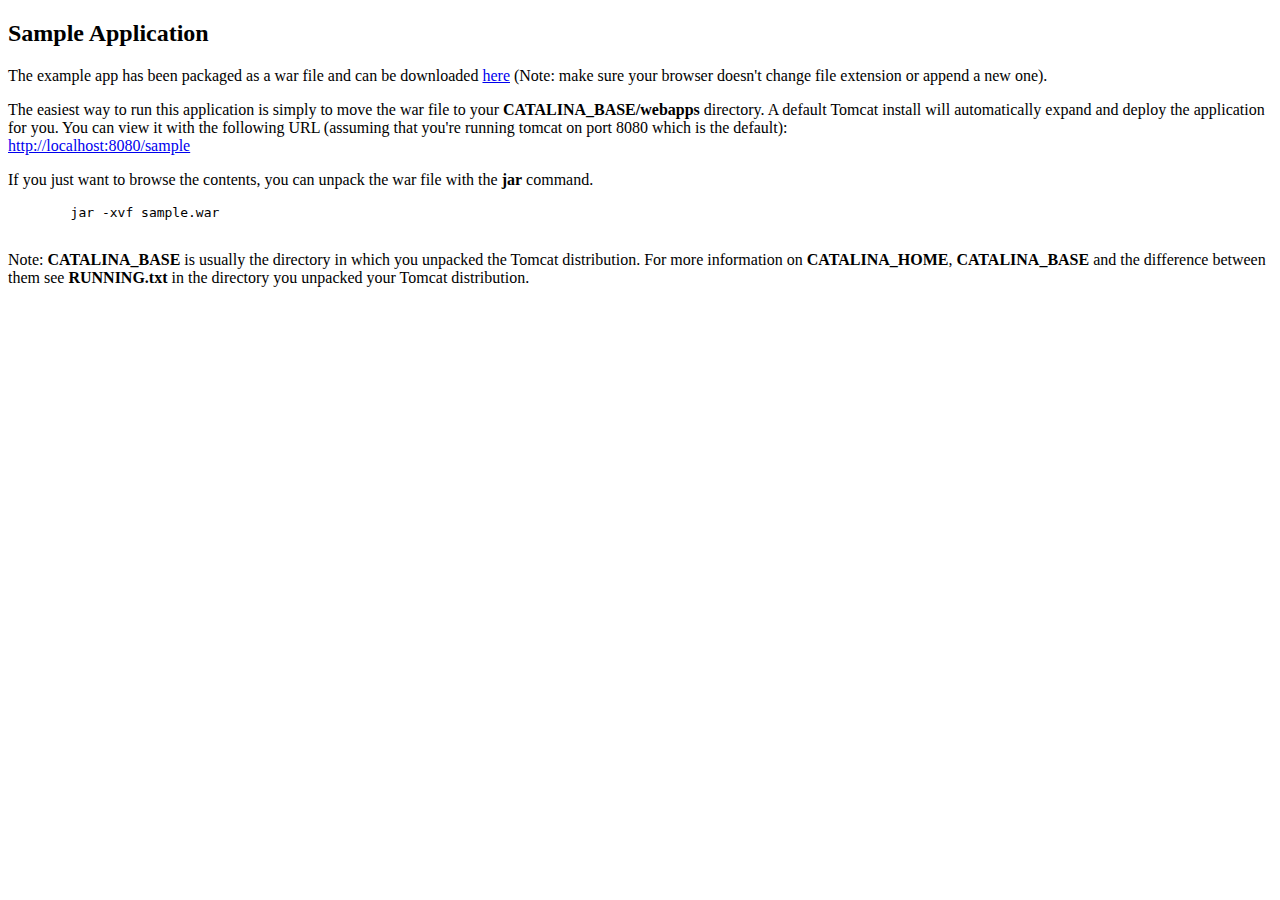
<file: webapps/docs/appdev/sample/index.html>
<!DOCTYPE html>
<!--
  Licensed to the Apache Software Foundation (ASF) under one or more
  contributor license agreements.  See the NOTICE file distributed with
  this work for additional information regarding copyright ownership.
  The ASF licenses this file to You under the Apache License, Version 2.0
  (the "License"); you may not use this file except in compliance with
  the License.  You may obtain a copy of the License at

      http://www.apache.org/licenses/LICENSE-2.0

  Unless required by applicable law or agreed to in writing, software
  distributed under the License is distributed on an "AS IS" BASIS,
  WITHOUT WARRANTIES OR CONDITIONS OF ANY KIND, either express or implied.
  See the License for the specific language governing permissions and
  limitations under the License.
-->
<html>
<head>
<meta charset="UTF-8" />
<meta name="author" content="Ben Souther" />
<title>Sample Application</title>
</head>
<body>
<h2>Sample Application</h2>
      <p>
        The example app has been packaged as a war file and can be downloaded
        <a href="sample.war">here</a> (Note: make sure your browser doesn't
        change file extension or append a new one).
      </p>
      <p>
        The easiest way to run this application is simply to move the war file
        to your <b>CATALINA_BASE/webapps</b> directory. A default Tomcat install
        will automatically expand and deploy the application for you. You can
        view it with the following URL (assuming that you're running tomcat on
        port 8080 which is the default):
        <br />
        <a href="http://localhost:8080/sample">http://localhost:8080/sample</a>
      </p>
      <p>
        If you just want to browse the contents, you can unpack the war file
        with the <b>jar</b> command.
      </p>
      <pre>
        jar -xvf sample.war
      </pre>
      <p>
         Note: <b>CATALINA_BASE</b> is usually the directory in which you
         unpacked the Tomcat distribution. For more information on
         <b>CATALINA_HOME</b>, <b>CATALINA_BASE</b> and the difference between
         them see <b>RUNNING.txt</b> in the directory you unpacked your Tomcat
         distribution.
      </p>
</body>
</html>
</file>
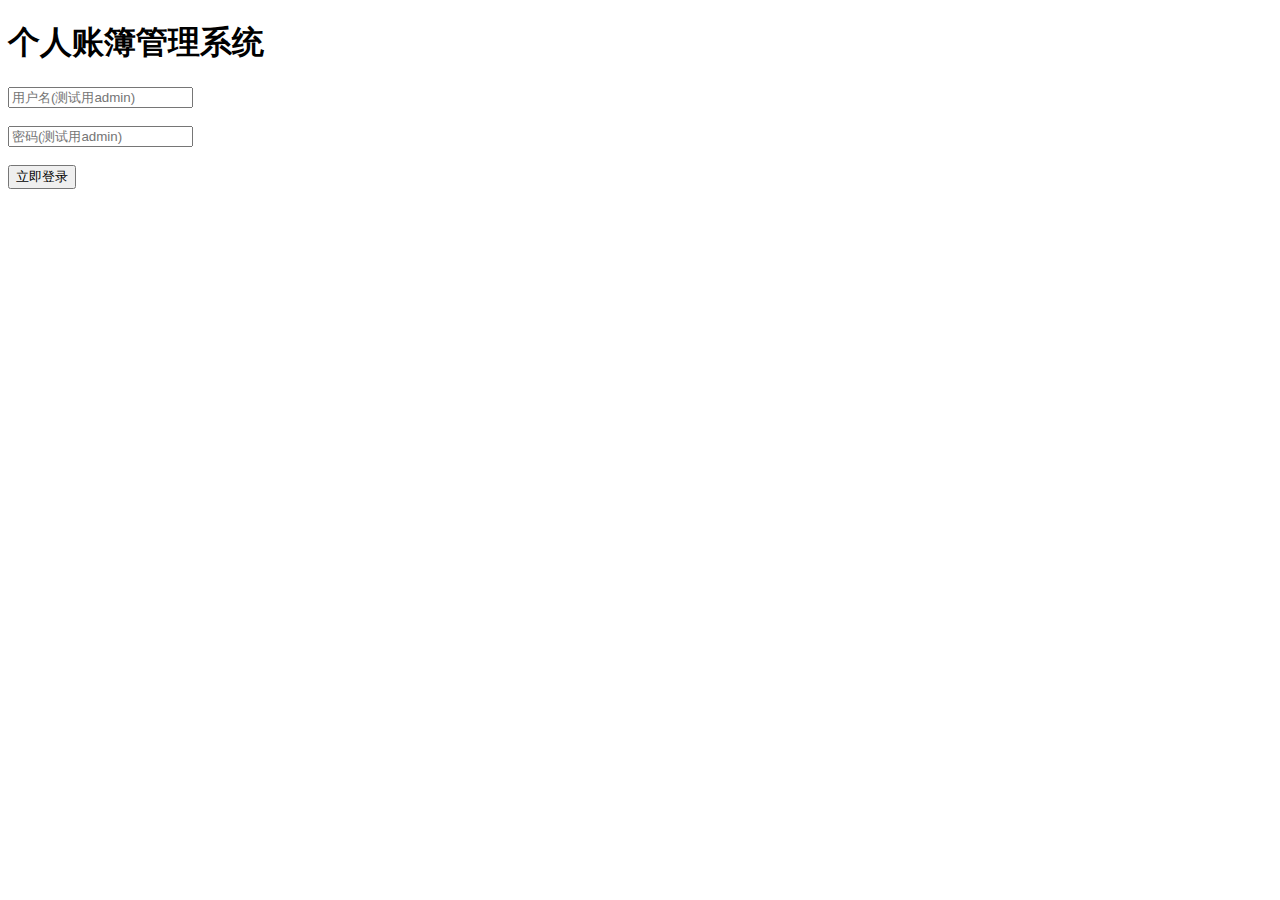
<file: webapps/PBMS/web/html/index.html>
<!DOCTYPE html>
<html lang="en">
<head>

</head>
<body>
    <div id="out">
        <!--标题-->
        <h1>个人账簿管理系统</h1>
        <!--用户名-->
        <div id="user">
            <input type="text" class="input" id="username" placeholder="用户名(测试用admin)" />
        </div>
        <br/>
        <!--<span>用户名为空</span>-->
        <!--密码-->
        <div id="password">
            <input type="password" class="input" placeholder="密码(测试用admin)">
        </div>
        <br/>
        <!--<span>密码为空</span>-->
        <!--登录按钮-->
        <div>
            <input type="button" id="button" value="立即登录">
        </div>
    </div>
    <script lang="javascript" type="text/javascript" src="../javascript/index.js"></script>
</body>
</html>
</file>
<file: webapps/docs/images/docs-stylesheet.css>
@charset "utf-8";
/*
  Licensed to the Apache Software Foundation (ASF) under one or more
  contributor license agreements.  See the NOTICE file distributed with
  this work for additional information regarding copyright ownership.
  The ASF licenses this file to You under the Apache License, Version 2.0
  (the "License"); you may not use this file except in compliance with
  the License.  You may obtain a copy of the License at

      http://www.apache.org/licenses/LICENSE-2.0

  Unless required by applicable law or agreed to in writing, software
  distributed under the License is distributed on an "AS IS" BASIS,
  WITHOUT WARRANTIES OR CONDITIONS OF ANY KIND, either express or implied.
  See the License for the specific language governing permissions and
  limitations under the License.
*/

/* Fonts */
@import url("fonts/fonts.css");

/* General style */

h1, h2, h3, h4, h5, h6, th {
  font-weight: 600;
}

body {
  margin: 0;
}

body, input {
  font-family: 'Open Sans', sans-serif;
  font-size: 10.5pt;
}

code, pre {
  font-family: Consolas, monospace;
}

img {
  border: 0;
}

table {
  border-collapse: collapse;
  text-align: left;
}
table *:not(table) {
  /* Prevent border-collapsing for table child elements like <div> */
  border-collapse: separate;
}

th {
  text-align: left;
}

main {
  /* Remove this once all IEs support <main> element */
  display: block;
}


/* Layout */

#wrapper {
  min-width: 400px;
}

#header {
  border-bottom: 1px solid #bbb;
}

@media not print {
    #header {
        box-shadow: 0 0 7px #aaa;
    }
}

#header > div {
  padding-left: 15px;
  padding-right: 15px;

  /* Work-around for old browsers: */
  background-color: #F8F3E4;
  background: linear-gradient(to bottom, #ffffff -10%, #F8F3E4 100%);
  position: relative;
}

#header .logo {
  float: left;
  padding-top: 10px;
  min-width: 190px;
}

#header .logo  img{
  /* To avoid that the Font Descender being added to the parent div's height */
  vertical-align: middle;
}

#header .asfLogo {
  float: right;
  position: relative;
  top: 8px;
}

#header h1 {
  margin-top: 0.6em;
  margin-bottom: 0;
}

#header .versionInfo {
  font-size: 13pt;
  margin-bottom: 1em;
}

#middle {
  display: table;
  table-layout: fixed;
  margin: 0;
  width: 100%;
}
#middle > div { display: table-row; }
#middle > div > div { display: table-cell; vertical-align: top; }



#mainLeft {
  width: 190px;
}

#mainLeft > div {
  margin-top: -1px; /* to overwrite border of element above */
  padding-left: 16px;
  padding-right: 14px;
  padding-top: 6px;
  padding-bottom: 15px;
  background-color: #F8F3E4;
  border-right: 1px solid #bbb;
  border-bottom: 1px solid #bbb;
  font-size: 10pt;
  border-bottom-right-radius: 20px;
  box-shadow: 0 0 5px #aaa;
}

#mainLeft h2 {
  margin-bottom: 0.2em;
  font-size: 1.2em;
}

#mainLeft ul {
  padding: 0;
  margin: 0;
  list-style-type: none;
}

#mainLeft ul a {
  text-indent: -0.6em;
  padding-left: 1.4em;
  display: block;
  text-decoration: none;
  color: #444;
}
#mainLeft ul a:hover {
  color: #000;
  background-color: #D1c9b9;
}

#mainRight {
  padding-left: 14px;
  padding-right: 20px;

}

#footer {
  margin-top: 30px;
  padding-top: 20px;
  padding-bottom: 20px;
  padding-left: 20px;
  padding-right: 20px;
  border-top: 1px solid #ccc;
  color: #444;
  text-align: center;
  /* font-style: italic; */
  font-size: 9pt;
}


/* Content */

#content div.text {
  padding-left: 1em;
  padding-left: 1em;
}

#content h3, #content h4, #content h5, #content h6 {
  padding-left: 5px;
  padding-right: 5px;
  background-color: #eaeaea;
}

@media not print {
    #content h3, #content h4, #content h5, #content h6 {
        border: 1px solid #ccc;
        border-radius: 4px;
    }
}

#content h4, #content h5, #content h6 {
  background-color: #f6f6f6;
}

code {
  background-color: rgb(224,255,255);
}

div.codeBox pre code, code.attributeName, code.propertyName, code.noHighlight, .noHighlight code {
  background-color: transparent;
}
div.codeBox {
  overflow: auto;
  margin: 1em 0;
}
div.codeBox pre {
  margin: 0;
  padding: 4px;
  border: 1px solid #999;
  border-radius: 5px;
  background-color: #eff8ff;
  display: table; /* To prevent <pre>s from taking the complete available width. */
  /*
  When it is officially supported, use the following CSS instead of display: table
  to prevent big <pre>s from exceeding the browser window:
  max-width: available;
  width: min-content;
  */
}

div.codeBox pre.wrap {
  white-space: pre-wrap;
}


table.defaultTable tr, table.detail-table tr {
    border: 1px solid #CCC;
}

table.defaultTable tr:nth-child(even), table.detail-table tr:nth-child(even) {
    background-color: #FAFBFF;
}

table.defaultTable tr:nth-child(odd), table.detail-table tr:nth-child(odd) {
    background-color: #EEEFFF;
}

table.defaultTable th, table.detail-table th {
  background-color: #88b;
  color: #fff;
}

table.defaultTable th, table.defaultTable td, table.detail-table th, table.detail-table td {
  padding: 5px 8px;
}


p.notice {
  border: 1px solid rgb(255, 0, 0);
  background-color: rgb(238, 238, 238);
  color: rgb(0, 51, 102);
  padding: 0.5em;
  margin: 1em 2em 1em 1em;
}


/* Changelog-Styles */

ul.changelog {
  padding-left: 1em;
  list-style-type: none;
}

ul.changelog  li{
  padding-top: 5px;
  padding-bottom: 5px;
}

ul.changelog img {
  vertical-align: middle
}


/* Printer-only Styles */
@media print {
    .noPrint { display: none; }
    #middle > div > div#mainLeft { display: none; }
    a { color: inherit; text-decoration: none; }
}

/* Fix for Comments section which contains a <h4> */
#comments_thread h1, #comments_thread h2, #comments_thread h3, #comments_thread h4, #comments_thread h5, #comments_thread h6 {
    border: none;
    background-color: transparent;
}
</file>
